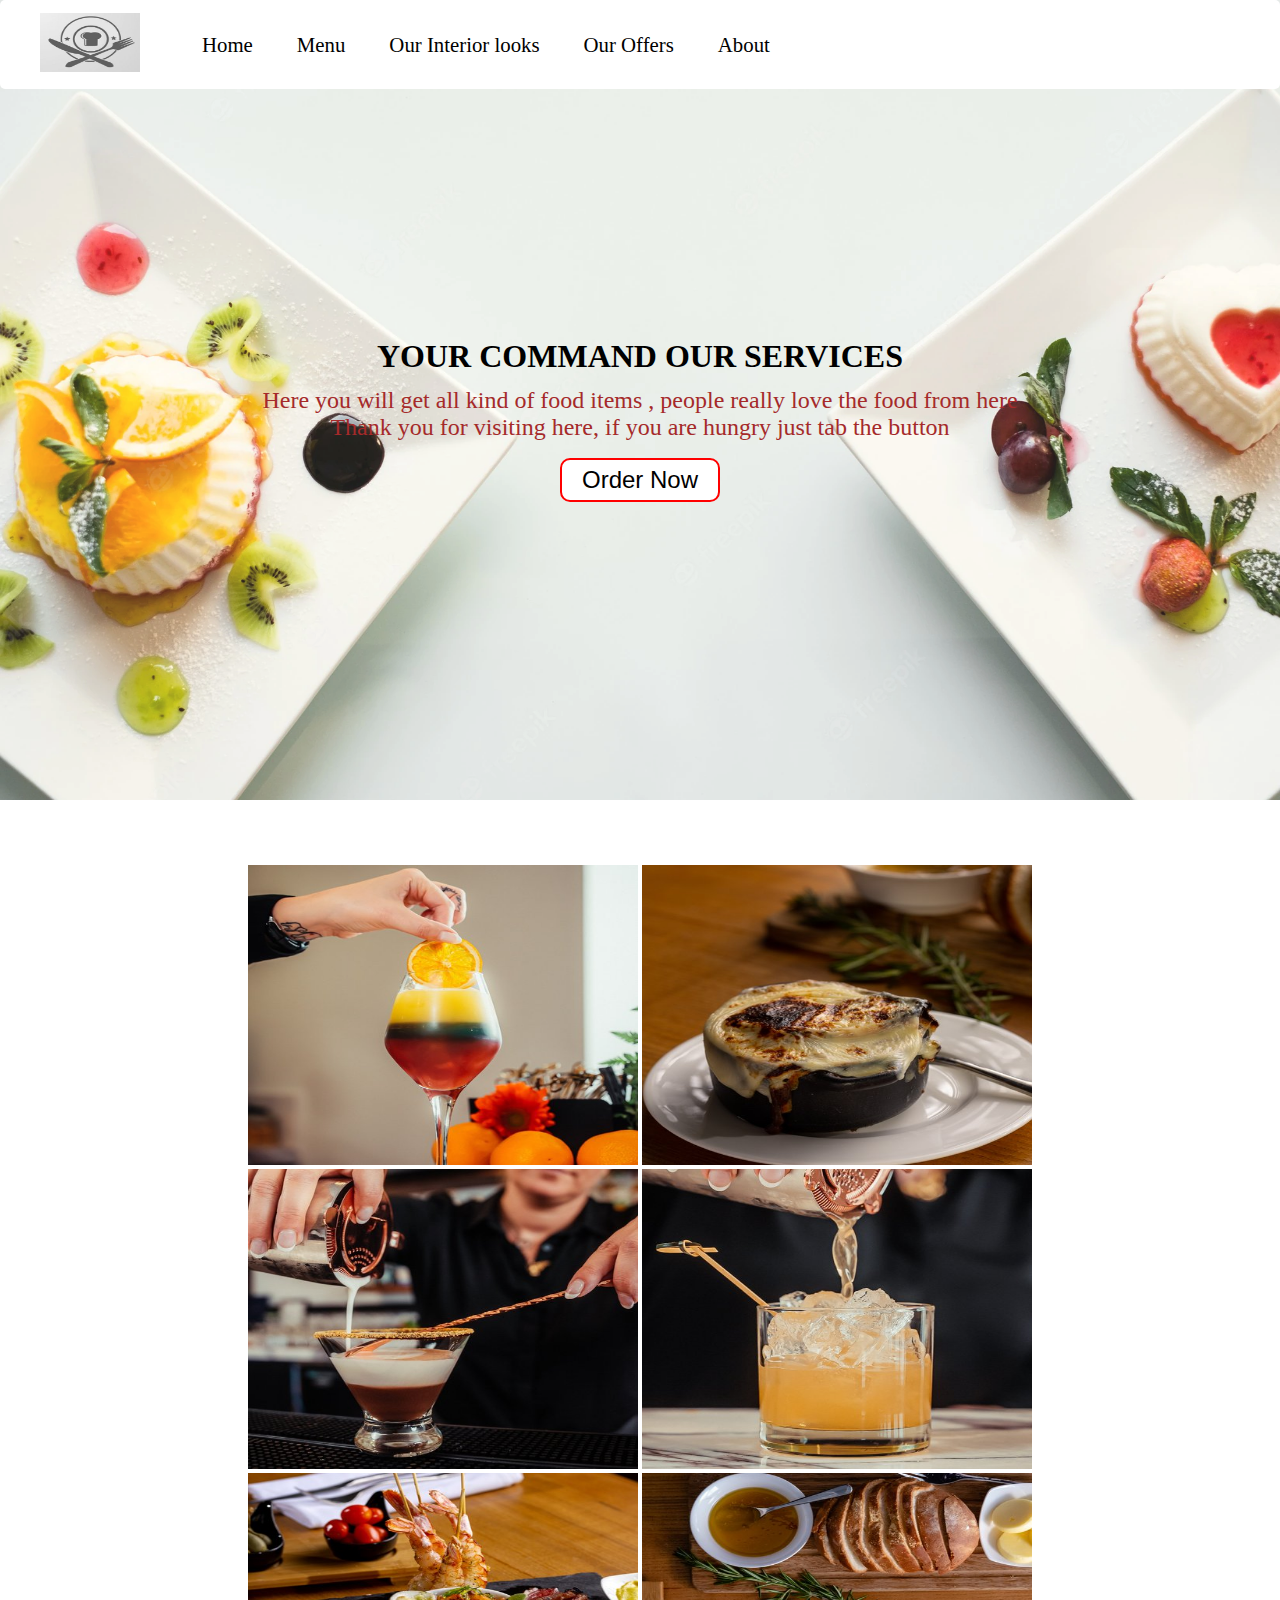
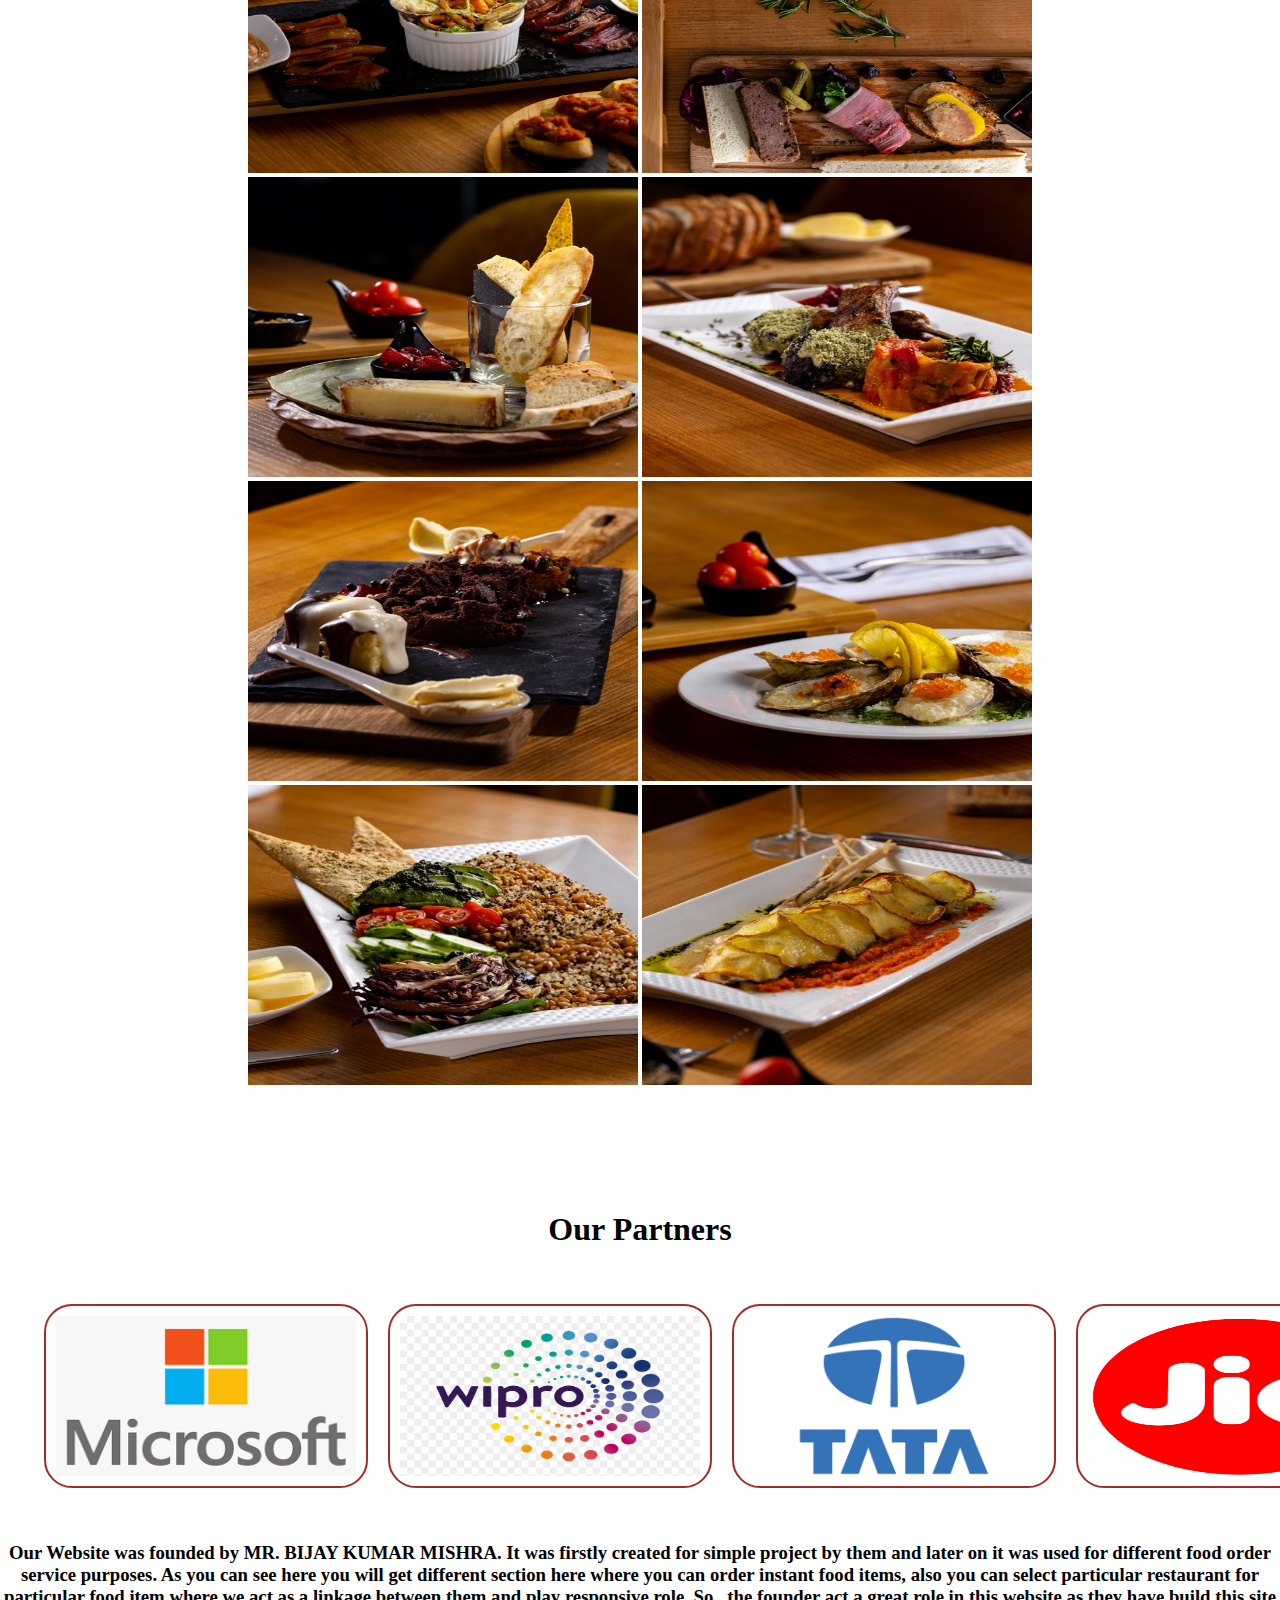
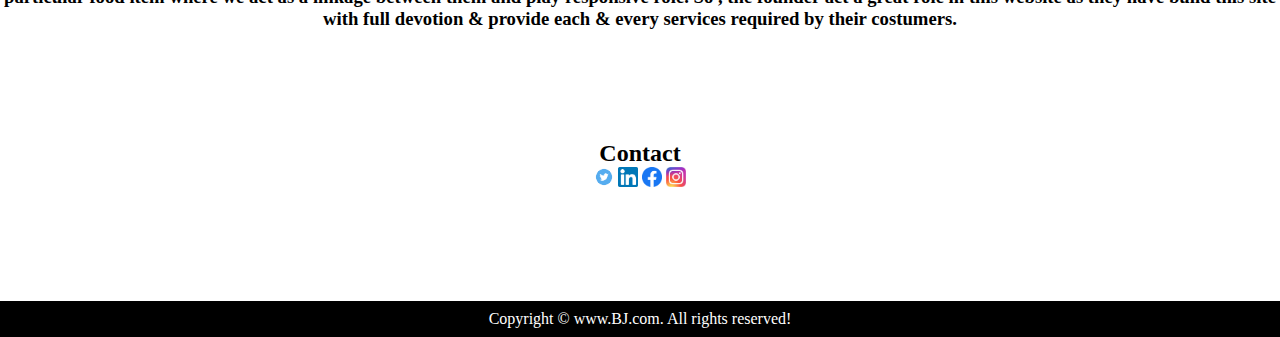
<file: index.html>
<!DOCTYPE html>
<head>
    <meta charset="UTF-8">
    <meta http-equiv="X-UA-Compatible" content="IE=edge">
    <meta name="viewport" content="width=device-width, initial-scale=1.0">
    <title>Best Restaurant || Best Food Service in India</title>
    <link rel="stylesheet" href="style.css">
</head>
<body>
<!--button section--> 

    <navbar id="navbar">
        <div id="logo">
            <a href="#center"><img src="./img/logo.jpeg" alt="MyOnlineMeal.com"></a>
        </div>
        <ul>
            <li class="item"><a href="index.html">Home</a></li>
            <li class="item"><a href="menu.html">Menu</a></li>
            <li class="item"><a href="design.html">Our Interior looks</a></li>
            <li class="item"><a href="offers.html">Our Offers</a></li>
            <li class="item"><a href="#center">About</a></li>
        </ul>
    </navbar>

<!--Home main part--> 

    <section id="home">
        <h1 class="h-primary">YOUR COMMAND OUR SERVICES</h1>
       <p>Here you will get all kind of food items , people really love the food from here</p>
       <p>Thank you for visiting here, if you are hungry just tab the button</p>
        <a href="order.html"><abbr title="Have a Sweet day!" ><button class="btn">Order Now</button></abbr></a>


    </section>

<!--    -->




    <div class="b">
        <a href=""><img src="./img/h1.jpeg" width="390" height="300" alt="MyOnlineMeal.com"/></a> 
        <a href=""><img src="./img/h2.jpeg" width="390" height="300" alt="MyOnlineMeal.com"/></a>
        <a href=""><img src="./img/h3.jpeg" width="390" height="300" alt="MyOnlineMeal.com"/></a>
        <a href=""><img src="./img/h4.jpeg" width="390" height="300" alt="MyOnlineMeal.com"/></a>
        <a href=""><img src="./img/h5.jpeg" width="390" height="300" alt="MyOnlineMeal.com"/></a>
        <a href=""><img src="./img/h6.jpeg" width="390" height="300" alt="MyOnlineMeal.com"/></a> 
        <a href=""><img src="./img/h7.jpeg" width="390" height="300" alt="MyOnlineMeal.com"/></a>
        <a href=""><img src="./img/h8.jpeg" width="390" height="300" alt="MyOnlineMeal.com"/></a>
        <a href=""><img src="./img/h9.jpeg" width="390" height="300" alt="MyOnlineMeal.com"/></a>
        <a href=""><img src="./img/h10.jpeg" width="390" height="300" alt="MyOnlineMeal.com"/></a>
        <a href=""><img src="./img/h11.jpeg" width="390" height="300" alt="MyOnlineMeal.com"/></a>
        <a href=""><img src="./img/h12.jpeg" width="390" height="300" alt="MyOnlineMeal.com"/></a>
    </div>





    <section id="services-container">
        <h1 class="h-primary center">Our Partners</h1>
        <div id="services">
            <div class="box">
                <a href="https://www.microsoft.com/en-in"><img src="./img/microsoft.jpeg" width="300" height="300" alt="MyMeal.com"/></a>
            </div>
            <div class="box">
                <a href="https://www.wipro.com/"><img src="./img/wipro.jpeg" width="300" height="300" alt="MyMeal.com"/></a> 
              
            </div>
            <div class="box">
                <a href="https://www.tata.com/"><img src="./img/tata.jpeg" width="300" height="300" alt="MyMeal.com"/></a>  
            </div>
            <div class="box">
                <a href="https://www.jio.com/"><img src="./img/jio.jpeg" width="300" height="300" alt="MyMeal.com"/></a>  
            </div>
        </div>
    </section>


    
       <h3 style="color: black; text-align: center;"><b>Our Website was founded by MR. BIJAY KUMAR MISHRA. It was firstly created for simple project
         by them and later on it was used for different food order service purposes. As you can see here you will get different section here where you
         can order instant food items, also you can select particular restaurant for particular food item where we act as a linkage between them and play
        responsive role. So , the founder act a great role in this website as they have build this site with full devotion & provide each & every services
         required by their costumers.</b></h3>




<!--    contact us -->
 
        <div class="b">
            <h2> Contact</h2>
            <a href="https://twitter.com/i/flow/login"><img src="./img/twitter.jpeg" width="20" height="20" alt="Linkdin"/></a> 
            <a href="https://www.linkedin.com/feed/?trk=sem-ga_campid.14650114791_asid.127961666580_crid.545833659352_kw.linkedin_d.c_tid.kwd-285981853_n.g_mt.p_geo.20466"><img src="./img/linkedin.jpeg" width="20" height="20" alt="Tweeter"/></a>
            <a href="https://www.facebook.com/"><img src="./img/fb.jpeg" width="20" height="20" alt="Facebook"/></a>
            <a href="https://www.instagram.com/"><img src="./img/insta.jpeg" width="20" height="20" alt="Instagram"/></a>
        </div>
       
       </section>
    </section>


   
 <!--last-->
 
    <footer>
        <div id="center">
            Copyright &copy; www.BJ.com. All rights reserved!
        </div>
    </footer>
</body>
</html>
</file>
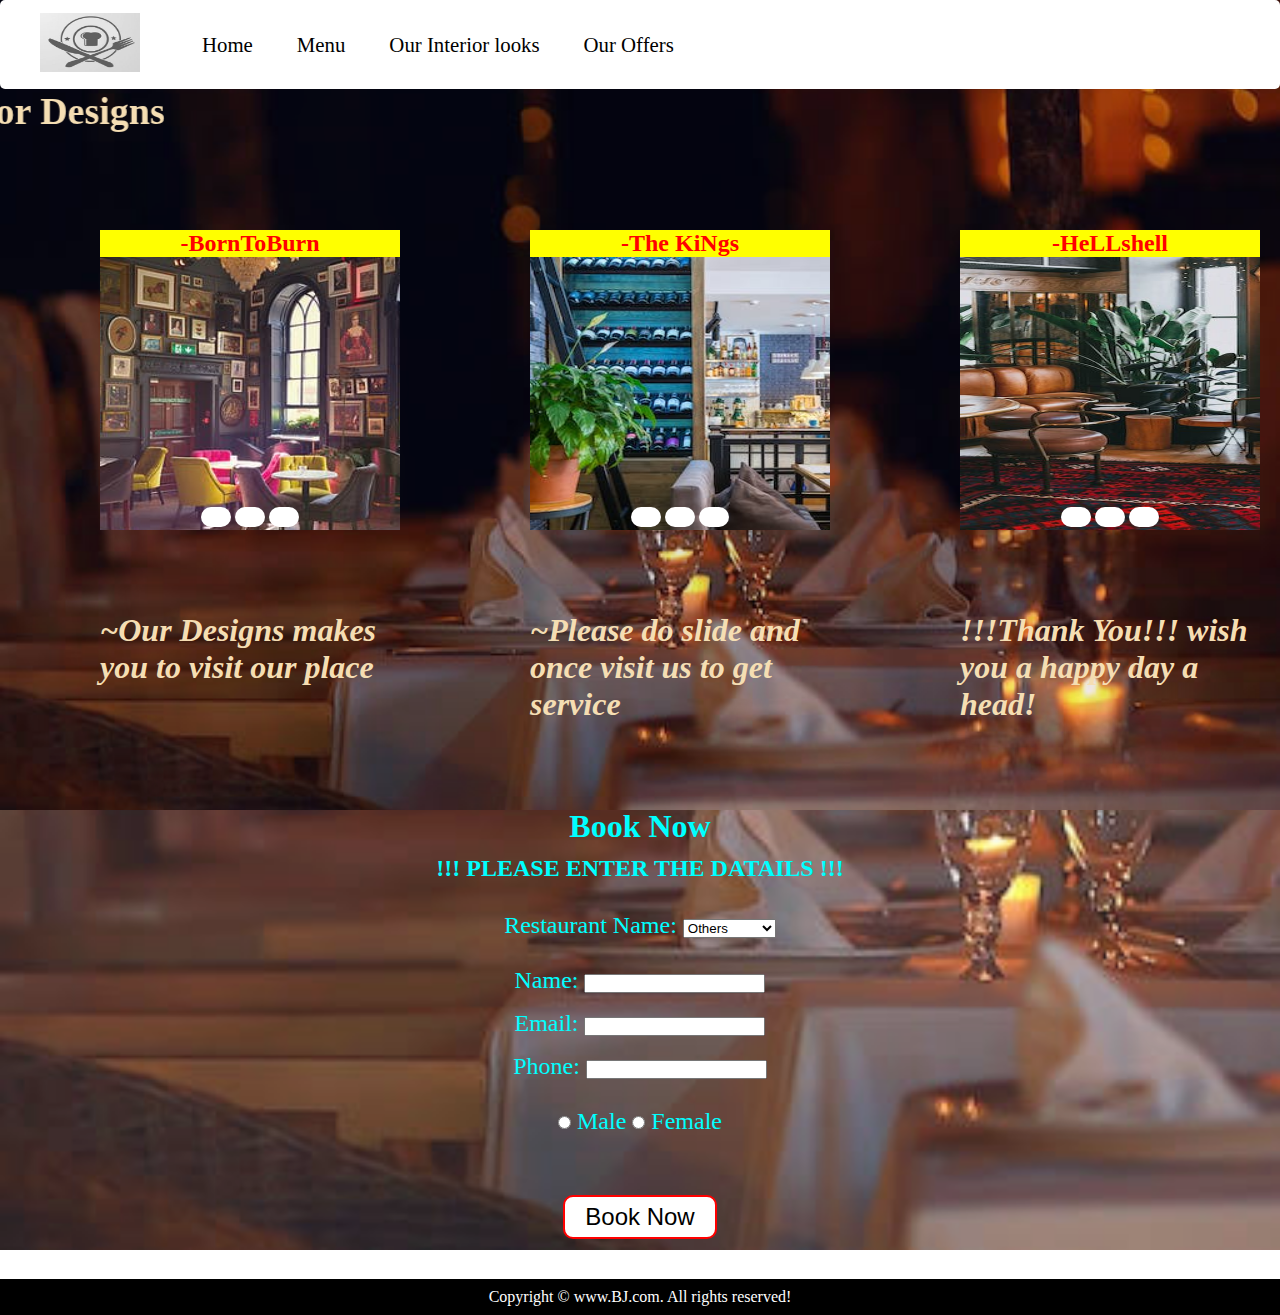
<file: design.html>
<!DOCTYPE html>
<html>
<head>
<link rel="stylesheet" href="style.css">
<title>Interior View</title> 
<script>
    function bijay() {
        var bb=confirm("Dou you want to continue?");
        if (bb==true) {
            document.write("!!! Your Have Successfully booked !!!");
            
        }
    }
  </script>

</head>
<body>
        <!-- Home section part -->  

    <navbar id="navbar">
        <div id="logo">
            <a href="index.html"><img src="./img/logo.jpeg" alt="MyMeal.com"></a>
        </div>
        <ul>
            <li class="item"><a href="index.html">Home</a></li>
            <li class="item"><a href="menu.html">Menu</a></li>
            <li class="item"><a href="#afterorder">Our Interior looks</a></li>
            <li class="item"><a href="offers.html">Our Offers</a></li>
        </ul>
    </navbar>
   

  <!-- offers n navigation section-->
  <h2><marquee style=" color:wheat; font-size:38px;" behavior="scroll" height="50px" direction="right" scrollamount="20">Our Interior Designs</marquee></h2>
    <section style="color:white;" class="s-i">

               <!-- img1--> 
              <div class="i">
                <span id="slide-1"></span>
                <span id="slide-2"></span>
                <span id="slide-3"></span>
                <h2 style="color:red ;">-BornToBurn</h2> 
                <div class="image-container1"> 
                 <a href="./img/f1.jpeg"><img src="./img/f1.jpeg" class="slide1" width="500" height="300" alt="MyMeal.com"/></a> 
                 <a href="./img/f2.jpeg"><img src="./img/f2.jpeg" class="slide1" width="500" height="300" alt="MyMeal.com"/></a> 
                 <a href="./img/f3.jpeg"><img src="./img/f3.jpeg" class="slide1" width="500" height="300" alt="MyMeal.com"/></a>  
                </div> 

                <div class="buttons">
                  <a href="#slide-1"></a>
                  <a href="#slide-2"></a>
                  <a href="#slide-3"></a>
                </div>
              </div>

             <!-- img 2-->
             <div class="i">
                <span id="slide-4"></span>
                <span id="slide-5"></span>
                <span id="slide-6"></span>
                <h2 style="color:red ;">-The KiNgs</h2> 
                <div class="image-container2">
                  <a href="./img/f4.jpeg"><img src="./img/f4.jpeg" class="slide2" width="500" height="300" alt="MyMeal.com"/></a> 
                  <a href="./img/f5.jpeg"><img src="./img/f5.jpeg" class="slide2" width="500" height="300" alt="MyMeal.com"/></a> 
                  <a href="./img/f6.jpeg"><img src="./img/f6.jpeg" class="slide2" width="500" height="300" alt="MyMeal.com"/></a> 
                </div>
                 <div class="buttons">
                   <a href="#slide-4"></a>
                   <a href="#slide-5"></a>
                   <a href="#slide-6"></a>
                 </div>
              </div>      

            <!--img 3-->
            <div class="i">
                <span id="slide-7"></span>
                <span id="slide-8"></span>
                <span id="slide-9"></span>
                <h2 style="color:red ;">-HeLLshell</h2> 
                <div class="image-container3">
                  <a href="./img/f7.jpeg"><img src="./img/f7.jpeg" class="slide3" width="500" height="300" alt="MyMeal.com"/></a> 
                  <a href="./img/f8.jpeg"><img src="./img/f8.jpeg" class="slide3" width="500" height="300" alt="MyMeal.com"/></a> 
                  <a href="./img/f9.jpeg"><img src="./img/f9.jpeg" class="slide3" width="500" height="300" alt="MyMeal.com"/></a> 
                </div>
                <div class="buttons">
                  <a href="#slide-7"></a>
                  <a href="#slide-8"></a>
                  <a href="#slide-9"></a>
                 </div>  
            </div>
 
            <!-- Down of slide description-->
            <h1 style="color:wheat ;"><i>~Our Designs makes you to visit our place</i></h1>
            <h1 style="color:wheat;"><i>~Please do slide and once visit us to get service</i></h1>
            <h1 style="color:wheat;"><i>!!!Thank You!!! wish you a happy day a head!</i></h1>
    </section>




<!-- Feedback -->



<!--    Book Now section -->

<section id="afterorder">
  <h1 style="text-align: center;">Book Now</h1>
  <h2 class="details"><b>!!! PLEASE ENTER THE DATAILS !!!</b></h2>
      <div id="contact-box">
          <form>

              <div class="form-group">

                  <label for="name">Restaurant Name:</label>
                  <select>
                      <option value="bijay" selected>BornToBurn</option>
                      <option value="bijay" selected>The kiNgs</option>
                      <option value="bijay" selected>HeLLshell</option>
                      <option value="bijay" selected>Others</option>
                  </select>
              </div>
      
              <div class="form">
                <label for="email">Name: </label>
                  <input type="email" name="name" id="name">
              </div>

              <div class="form">
                  <label for="email">Email: </label>
                  <input type="email" name="name" id="email">
              </div>

              <div class="form">
                  <label for="phone">Phone: </label>
                  <input type="phone" name="name" id="phone">
              </div>
             
             <div class="form-group">
              <input type="radio" name="gender" value="MALE"> Male
              <input type="radio" name="gender" value="FEMALE"> Female 
             </div>

          </form>
       <div id="submit">
          <abbr title="Have a Sweet day!"><button class="btn" onclick="bijay()">Book Now</button></abbr> 
       </div>
              
</section>

<!--  last  part -->
<footer>
    <div id="center">
        Copyright &copy; www.BJ.com. All rights reserved!
    </div>
</footer>

</body>
</html>
</file>
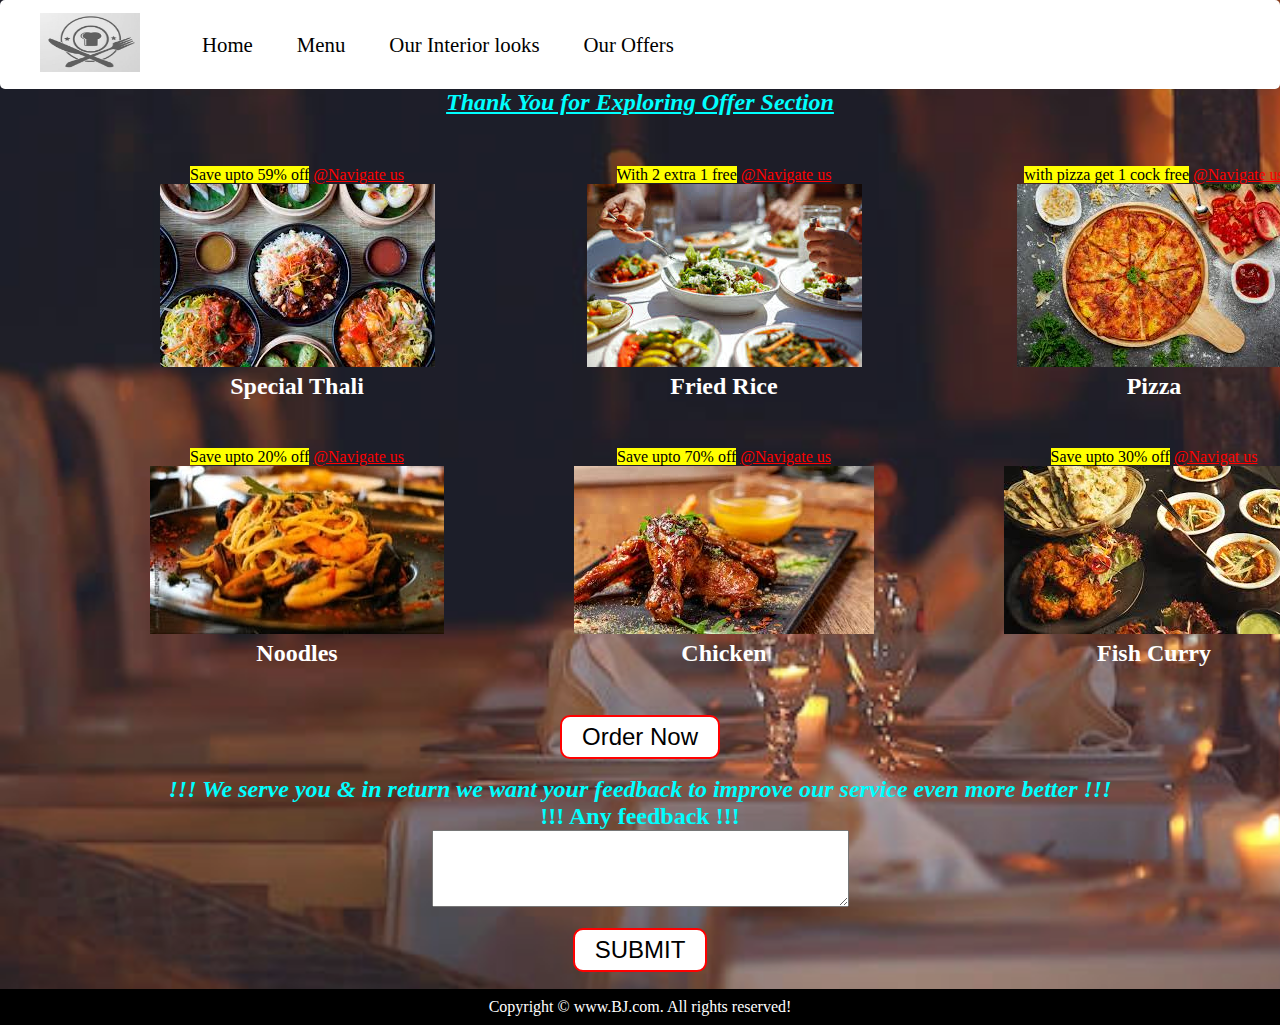
<file: offers.html>
<!DOCTYPE html>
<html>
<head>
<link rel="stylesheet" href="style.css">
<title>Our Offers</title>
<script>
    function bijay() {
        var bb=confirm("Dou you want to continue?");
        if (bb==true) {
            document.write("!!! Your Feedback Has been Submitted !!!");
            
        }
    }
  </script>
</head>
<body>

     <!-- Home section part -->  

    <navbar id="navbar">
        <div id="logo">
            <a href="index.html"><img src="./img/logo.jpeg" alt="MyMeal.com"></a>
        </div>
        <ul>
            <li class="item"><a href="index.html">Home</a></li>
            <li class="item"><a href="menu.html">Menu</a></li>
            <li class="item"><a href="design.html">Our Interior looks</a></li>
            <li class="item"><a href="#center">Our Offers</a></li>

        </ul>
    </navbar>
   

  <!-- offers n navigation section-->
  <h2 style="text-align: center; color:aqua"><i><u>Thank You for Exploring Offer Section</u></i></Thank></h2>
    <section style="color:white;" class="section-item">
        <div class="items">
            <mark>Save upto 59% off</mark>
            <a class="a" href="https://www.google.com/maps/dir//Law+Gate+Road+Maheru,+Phagwara,+Punjab+144411/@31.2531018,75.6283714,11.99z/data=!4m8!4m7!1m0!1m5!1m1!1s0x391a5f284b661fa7:0x970e861a6df6d632!2m2!1d75.6993087!2d31.2537512">@Navigate us</a>
            <a href="order.html"><img src="./img/big1.jpeg" alt="MyMeal.com"></a>
            <h2>Special Thali</h2>              

        </div>
        <div class="items">
            <mark>With 2 extra 1 free</mark>
            <a class="a" href="https://www.google.com/maps/dir//block+56,+Inside+lovely+professional+university,+Punjab+144411/@31.2469909,75.6346746,12z/data=!4m8!4m7!1m0!1m5!1m1!1s0x391a5f65050362a9:0x858ab2acf99c10b2!2m2!1d75.7046446!2d31.2470087">@Navigate us</a>
            <a href="order.html"><img src="./img/big2.jpeg" alt="MyMeal.com"></a>
            <h2>Fried Rice</h2>           

        </div>
        <div class="items">
            <mark>with pizza get 1 cock free</mark>
            <a class="a" href="https://www.google.com/maps/dir//Mechanical+Link+Rd,+Phagwara,+Punjab+144411/@31.2491996,75.6328821,12z/data=!3m1!4b1!4m8!4m7!1m0!1m5!1m1!1s0x391a5f65f7d03fd3:0x68f67762c040cb3c!2m2!1d75.7029213!2d31.2492186">@Navigate us</a>
           <a href="order.html"><img src="./img/big3.jpeg" alt="MyMeal.com"></a>
           <h2>Pizza</h2>            
      
        </div>
        <div class="items">
            <mark>Save upto 20% off</mark>
            <a class="a" href="https://www.google.com/maps?lqi=ChJyZXN0YXVyYW50IG5lYXIgbWUiA5ABAUiDjIKsiquAgAhaIhAAGAAYARgCIhJyZXN0YXVyYW50IG5lYXIgbWUqBAgDEACSARRmYXN0X2Zvb2RfcmVzdGF1cmFudKoBEhABKg4iCnJlc3RhdXJhbnQoAA&phdesc=Qfzx7apYP1g&vet=12ahUKEwjTvv_vjbH7AhWByjgGHSozCQEQ8UF6BAgDEGM..i&lei=owF0Y5PhGYGV4-EPquakCA&cs=1&um=1&ie=UTF-8&fb=1&gl=in&sa=X&geocode=KVEpvvdlXxo5McNVd3bSkfpY&daddr=Boys+Hostel-2+Market+,+Lovely+Professional+University,+Phagwara,+Punjab+144411">@Navigate us</a>
            <a href="order.html"><img src="./img/small1.jpeg" alt="MyMeal.com"></a>
            <h2>Noodles</h2>          
    
        </div>
        <div class="items">
            <mark>Save upto 70% off</mark>
            <a class="a" href="https://www.google.com/maps/dir//NEAR,+BH-4,+adjoining+PLAYGROUNDS,+Punjab+144411/@31.2477557,75.62859,12z/data=!4m8!4m7!1m0!1m5!1m1!1s0x391a5f5d8d9515f7:0xf78239b1afe9b4db!2m2!1d75.6986302!2d31.2477747">@Navigate us</a>
            <a href="order.html"><img src="./img/small2.jpeg" alt="MyMeal.com"></a>
            <h2>Chicken</h2>           
    
        </div>
        <div class="items">
            <mark>Save upto 30% off</mark>
            <a class="a" href="https://www.google.com/maps/dir//7M3W%2BRVQ,+Punjab+144411/@31.2545788,75.6271962,12z/data=!4m8!4m7!1m0!1m5!1m1!1s0x391a5fd584bcb3eb:0xc576a48b1e6e3db2!2m2!1d75.6971988!2d31.2545958">@Navigat us</a>
            <a href="order.html"><img src="./img/small3.jpeg" alt="MyMeal.com"></a>
            <h2 >Fish Curry</h2> 
        </div>
    </section>

     <!-- Feedback section-->

    <div style="color: aqua;" class="cen">
        <a class="a" href="order.html"><abbr title="Click Here!" ><button class="btn">Order Now</button></abbr></a>
        <h2><b><i>!!! We serve you & in  return we want your feedback to improve our service even more better !!!</i></b></h2>
        <h2>!!! Any feedback !!!</h2>
        <form>
        <textarea rows="5" cols="50" name="description"></textarea> 
        </form> 
     <abbr title="Have a Sweet day!" ><button class="btn" onclick="bijay()">SUBMIT</button></abbr>
    </div>

<!--  last  part -->
    <footer>
    <div id="center">
        Copyright &copy; www.BJ.com. All rights reserved!
     </div>
    </footer>

</body>
</html>
</file>
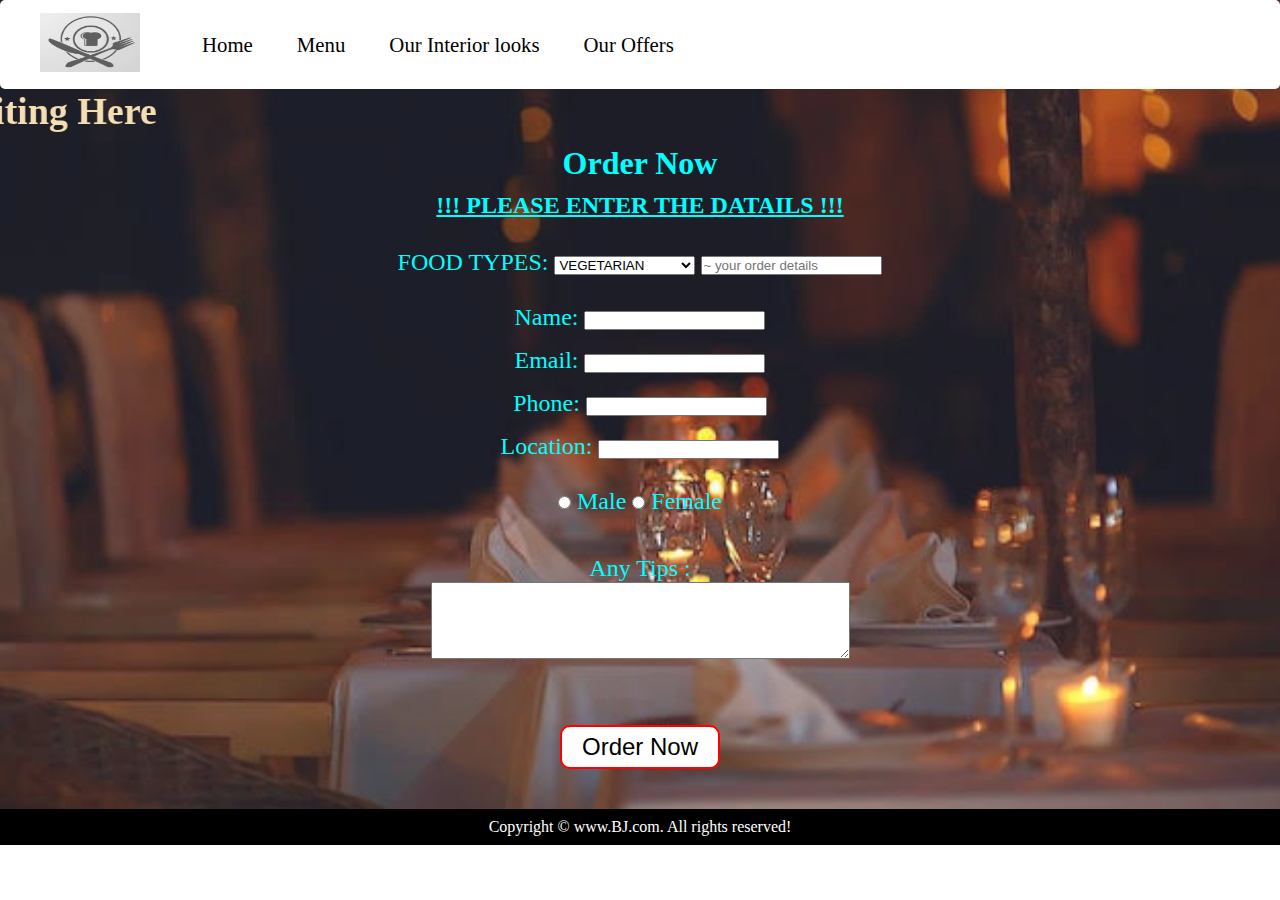
<file: order.html>
<!DOCTYPE html>
<html>
<head>
<link rel="stylesheet" href="style.css">
<title>Order Now</title>
<script>
    function bijay() {
        var bb=confirm("Dou you want to continue?");
        if (bb==true) {
            document.write("Your Order has been saved");
            
        }
    }
  </script>
</head>
<body>
    
     <!-- Home section part -->  

    <navbar id="navbar">
        <div id="logo">
            <a href="index.html"><img src="./img/logo.jpeg" alt="MyMeal.com"></a>
        </div>
        <ul>
            <li class="item"><a href="index.html">Home</a></li>
            <li class="item"><a href="menu.html">Menu</a></li>
            <li class="item"><a href="design.html">Our Interior looks</a></li>
            <li class="item"><a href="offers.html">Our Offers</a></li>
        </ul>
    </navbar>

    <!--  Order section -->

    <section id="afterorder">
        <h2><marquee style=" color:wheat; font-size:38px;" behavior="scroll" height="50px" direction="right" scrollamount="20">Thank You For Visiting Here</marquee></h2>
        <h1 style="text-align: center;">Order Now</h1>
        <h2 class="details"><b><u>!!! PLEASE ENTER THE DATAILS !!!</u></b></h2>
            <div id="contact-box">
                <form>

                    <div class="form-group">

                        <label for="name">FOOD TYPES:</label>
                        <select>
                            <option value="bijay" selected>NON-VEGETARIAN</option>
                            <option value="bijay" selected>VEGETARIAN</option>
                        </select>
                        <input type="text" name="name" id="name" placeholder="~ your order details">
                    </div>

                    <div class="form">
                        <label for="email">Name: </label>
                        <input type="email" name="name" id="email">
                    </div>

                    <div class="form">
                        <label for="email">Email: </label>
                        <input type="email" name="name" id="email">
                    </div>

                    <div class="form">
                        <label for="phone">Phone: </label>
                        <input type="phone" name="name" id="phone">
                    </div>

                    <div class="form">
                        <label for="phone">Location: </label>
                        <input type="phone" name="name" id="phone">
                    </div>
                   
                   <div class="form-group">
                    <input type="radio" name="gender" value="MALE"> Male
                    <input type="radio" name="gender" value="FEMALE"> Female 
                   </div>

                   <div class="form-group">
                   <form>
                    Any Tips : <br /> 
                   <textarea rows="5" cols="50" name="description"></textarea> 
                   </form> 
                   </div>

                </form>
             <div id="submit">
                <abbr title="Have a Sweet day!"><button class="btn" onclick="bijay()">Order Now</button></abbr> 
             </div>
                    
    </section>

    <!-- Last page-->
    <footer>
        <div id="center">
            Copyright &copy; www.BJ.com. All rights reserved!
        </div>
    </footer>
</body>
</html>
</file>
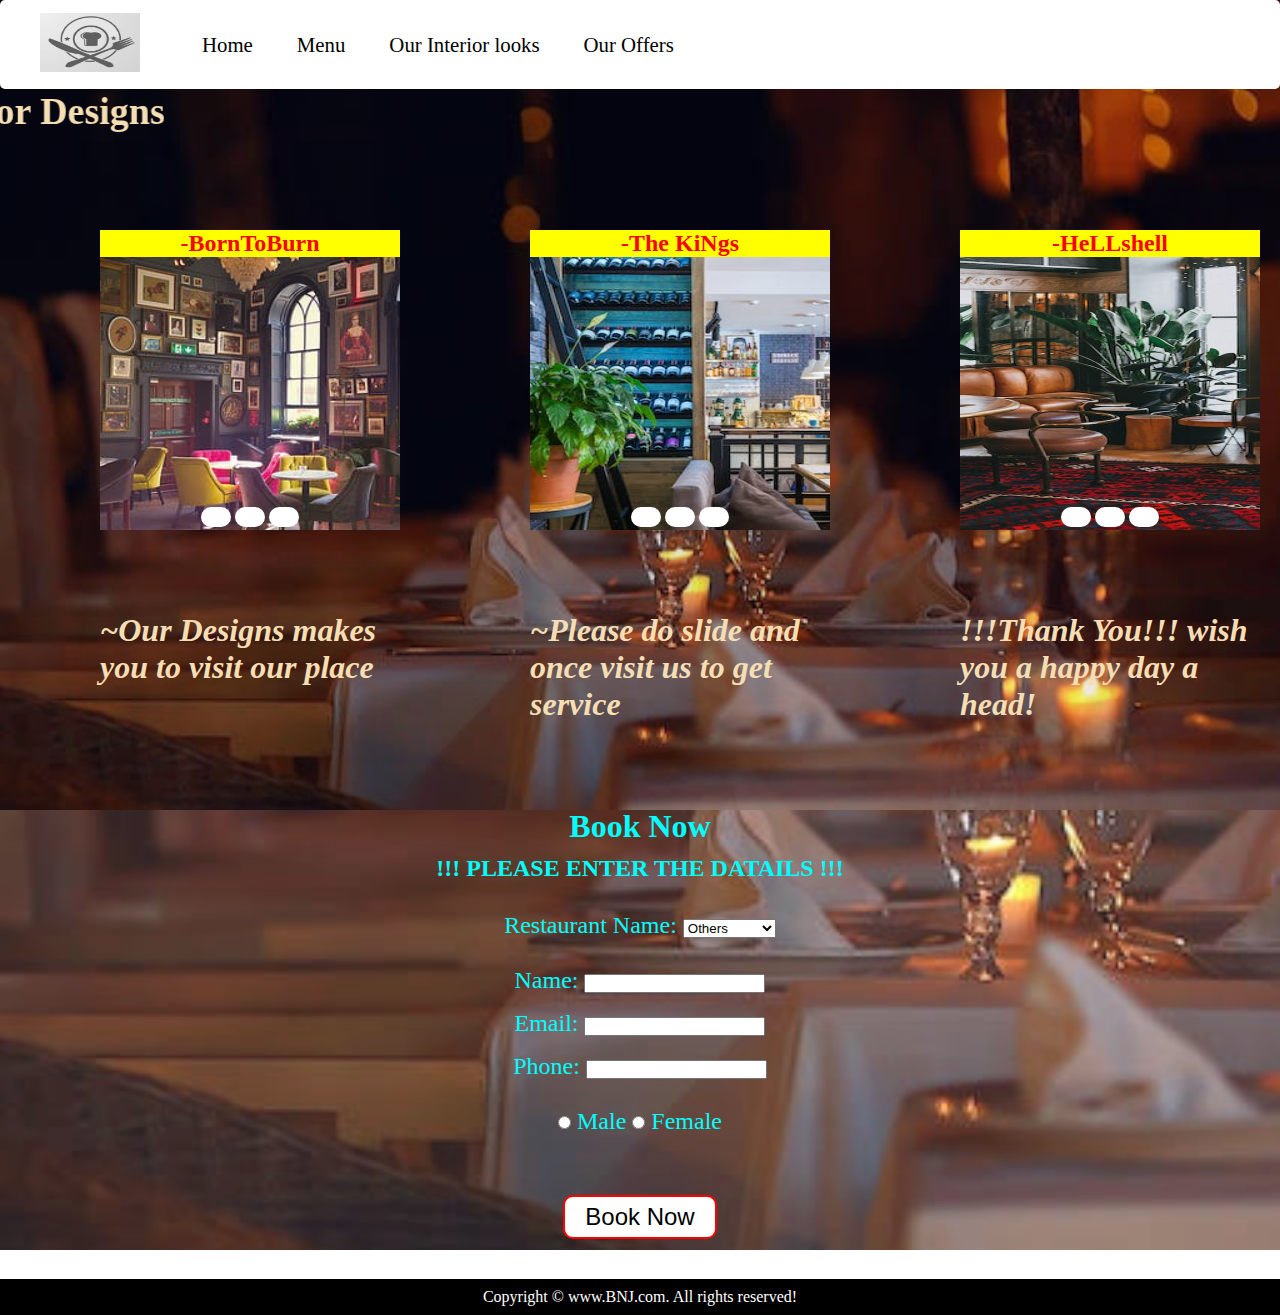
<file: Project/design.html>
<!DOCTYPE html>
<html>
<head>
<link rel="stylesheet" href="style.css">
<title>Interior View</title> 
<script>
    function bijay() {
        var bb=confirm("Dou you want to continue?");
        if (bb==true) {
            document.write("!!! Your Have Successfully booked !!!");
            
        }
    }
  </script>

</head>
<body>
        <!-- Home section part -->  

    <navbar id="navbar">
        <div id="logo">
            <a href="home.html"><img src="./img/logo.jpeg" alt="MyMeal.com"></a>
        </div>
        <ul>
            <li class="item"><a href="home.html">Home</a></li>
            <li class="item"><a href="menu.html">Menu</a></li>
            <li class="item"><a href="#afterorder">Our Interior looks</a></li>
            <li class="item"><a href="offers.html">Our Offers</a></li>
        </ul>
    </navbar>
   

  <!-- offers n navigation section-->
  <h2><marquee style=" color:wheat; font-size:38px;" behavior="scroll" height="50px" direction="right" scrollamount="20">Our Interior Designs</marquee></h2>
    <section style="color:white;" class="s-i">

               <!-- img1--> 
              <div class="i">
                <span id="slide-1"></span>
                <span id="slide-2"></span>
                <span id="slide-3"></span>
                <h2 style="color:red ;">-BornToBurn</h2> 
                <div class="image-container1"> 
                 <a href="./img/f1.jpeg"><img src="./img/f1.jpeg" class="slide1" width="500" height="300" alt="MyMeal.com"/></a> 
                 <a href="./img/f2.jpeg"><img src="./img/f2.jpeg" class="slide1" width="500" height="300" alt="MyMeal.com"/></a> 
                 <a href="./img/f3.jpeg"><img src="./img/f3.jpeg" class="slide1" width="500" height="300" alt="MyMeal.com"/></a>  
                </div> 

                <div class="buttons">
                  <a href="#slide-1"></a>
                  <a href="#slide-2"></a>
                  <a href="#slide-3"></a>
                </div>
              </div>

             <!-- img 2-->
             <div class="i">
                <span id="slide-4"></span>
                <span id="slide-5"></span>
                <span id="slide-6"></span>
                <h2 style="color:red ;">-The KiNgs</h2> 
                <div class="image-container2">
                  <a href="./img/f4.jpeg"><img src="./img/f4.jpeg" class="slide2" width="500" height="300" alt="MyMeal.com"/></a> 
                  <a href="./img/f5.jpeg"><img src="./img/f5.jpeg" class="slide2" width="500" height="300" alt="MyMeal.com"/></a> 
                  <a href="./img/f6.jpeg"><img src="./img/f6.jpeg" class="slide2" width="500" height="300" alt="MyMeal.com"/></a> 
                </div>
                 <div class="buttons">
                   <a href="#slide-4"></a>
                   <a href="#slide-5"></a>
                   <a href="#slide-6"></a>
                 </div>
              </div>      

            <!--img 3-->
            <div class="i">
                <span id="slide-7"></span>
                <span id="slide-8"></span>
                <span id="slide-9"></span>
                <h2 style="color:red ;">-HeLLshell</h2> 
                <div class="image-container3">
                  <a href="./img/f7.jpeg"><img src="./img/f7.jpeg" class="slide3" width="500" height="300" alt="MyMeal.com"/></a> 
                  <a href="./img/f8.jpeg"><img src="./img/f8.jpeg" class="slide3" width="500" height="300" alt="MyMeal.com"/></a> 
                  <a href="./img/f9.jpeg"><img src="./img/f9.jpeg" class="slide3" width="500" height="300" alt="MyMeal.com"/></a> 
                </div>
                <div class="buttons">
                  <a href="#slide-7"></a>
                  <a href="#slide-8"></a>
                  <a href="#slide-9"></a>
                 </div>  
            </div>
 
            <!-- Down of slide description-->
            <h1 style="color:wheat ;"><i>~Our Designs makes you to visit our place</i></h1>
            <h1 style="color:wheat;"><i>~Please do slide and once visit us to get service</i></h1>
            <h1 style="color:wheat;"><i>!!!Thank You!!! wish you a happy day a head!</i></h1>
    </section>




<!-- Feedback -->



<!--    Book Now section -->

<section id="afterorder">
  <h1 style="text-align: center;">Book Now</h1>
  <h2 class="details"><b>!!! PLEASE ENTER THE DATAILS !!!</b></h2>
      <div id="contact-box">
          <form>

              <div class="form-group">

                  <label for="name">Restaurant Name:</label>
                  <select>
                      <option value="bijay" selected>BornToBurn</option>
                      <option value="bijay" selected>The kiNgs</option>
                      <option value="bijay" selected>HeLLshell</option>
                      <option value="bijay" selected>Others</option>
                  </select>
              </div>
      
              <div class="form">
                <label for="email">Name: </label>
                  <input type="email" name="name" id="name">
              </div>

              <div class="form">
                  <label for="email">Email: </label>
                  <input type="email" name="name" id="email">
              </div>

              <div class="form">
                  <label for="phone">Phone: </label>
                  <input type="phone" name="name" id="phone">
              </div>
             
             <div class="form-group">
              <input type="radio" name="gender" value="MALE"> Male
              <input type="radio" name="gender" value="FEMALE"> Female 
             </div>

          </form>
       <div id="submit">
          <abbr title="Have a Sweet day!"><button class="btn" onclick="bijay()">Book Now</button></abbr> 
       </div>
              
</section>

<!--  last  part -->
<footer>
    <div id="center">
        Copyright &copy; www.BNJ.com. All rights reserved!
    </div>
</footer>

</body>
</html>
</file>
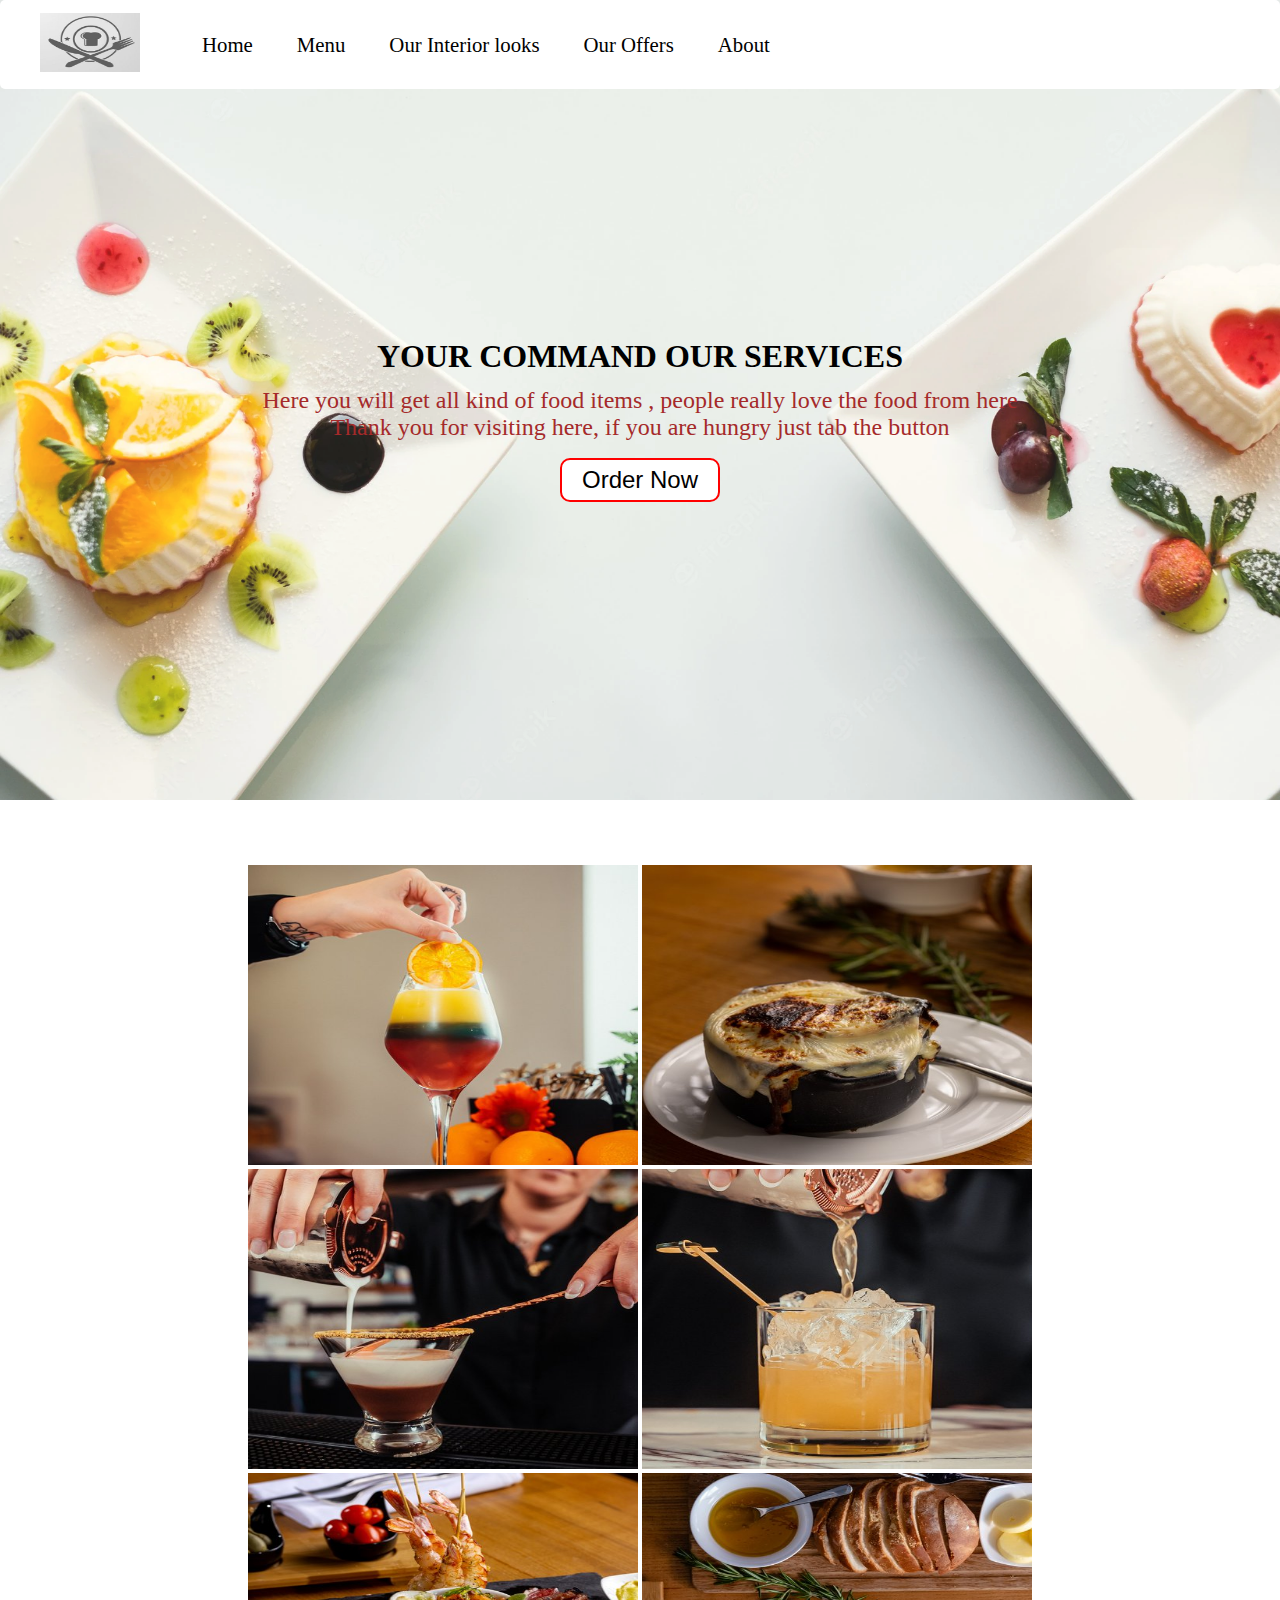
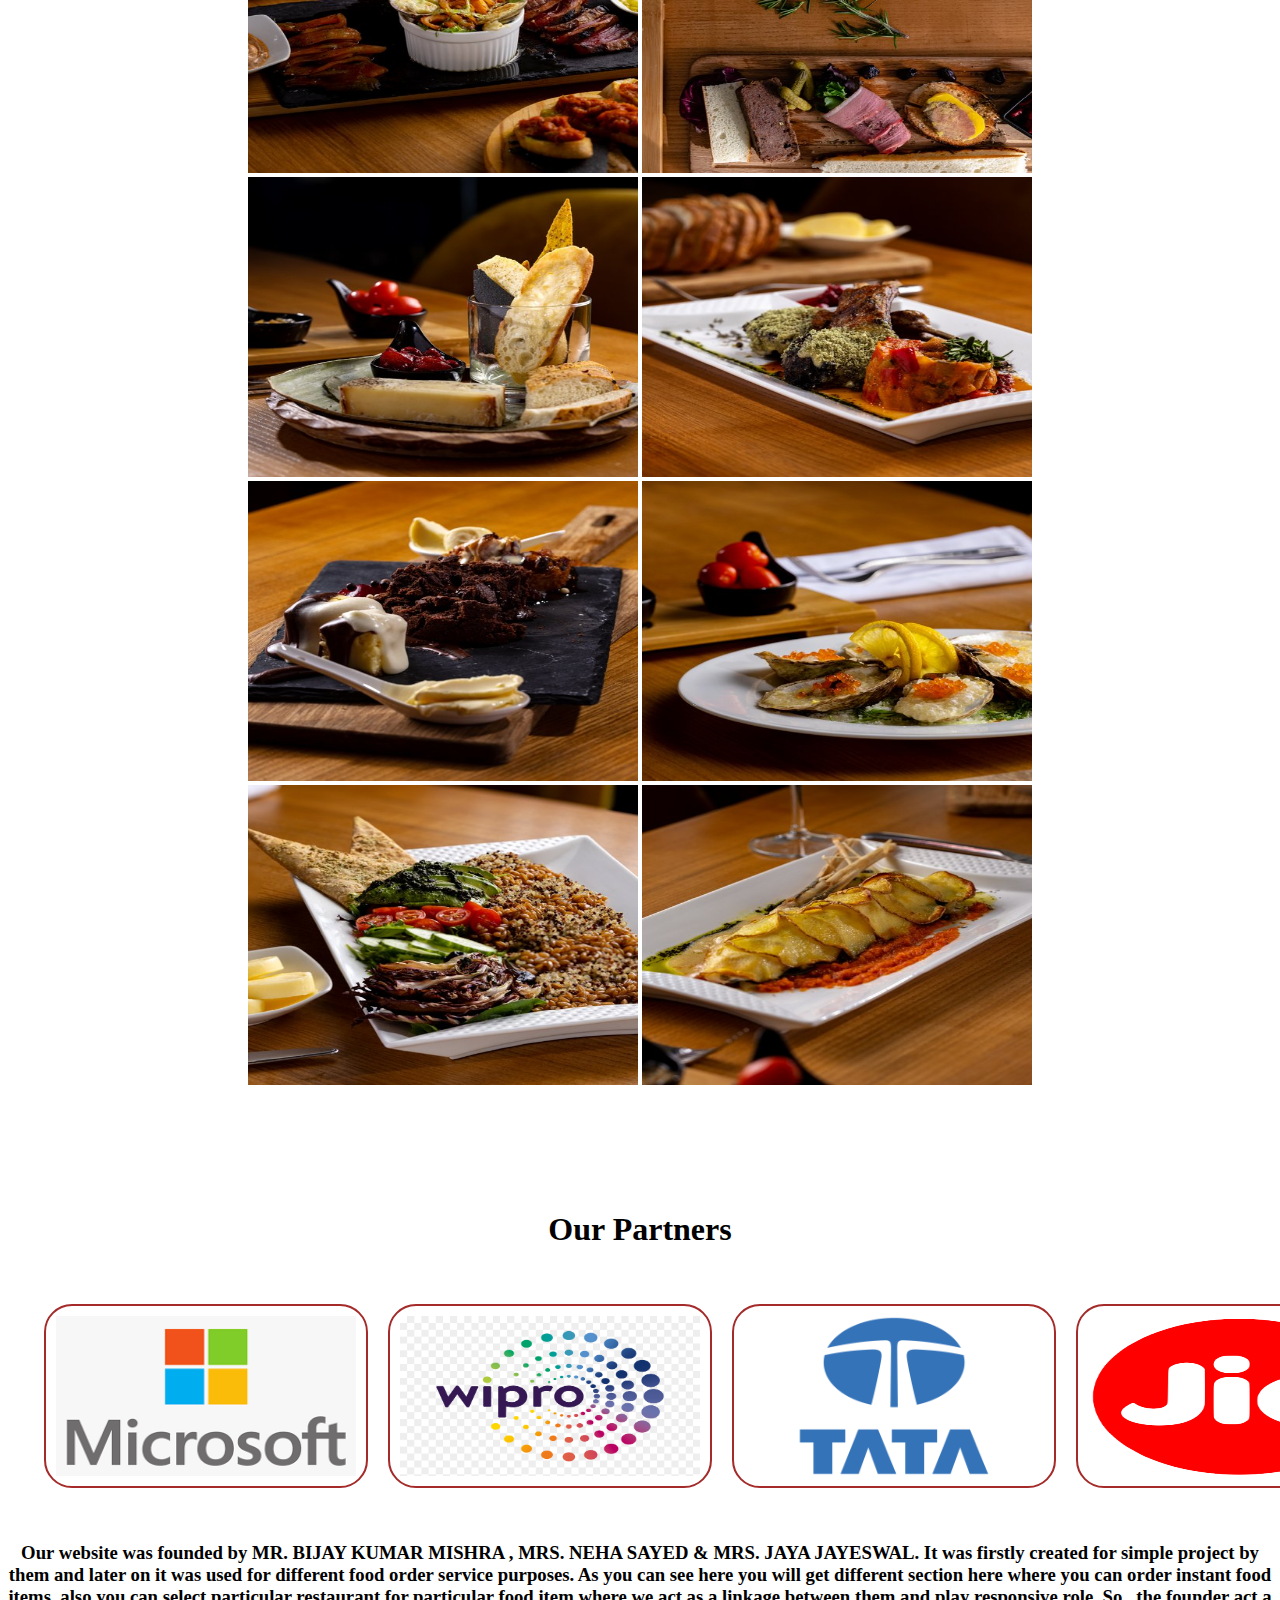
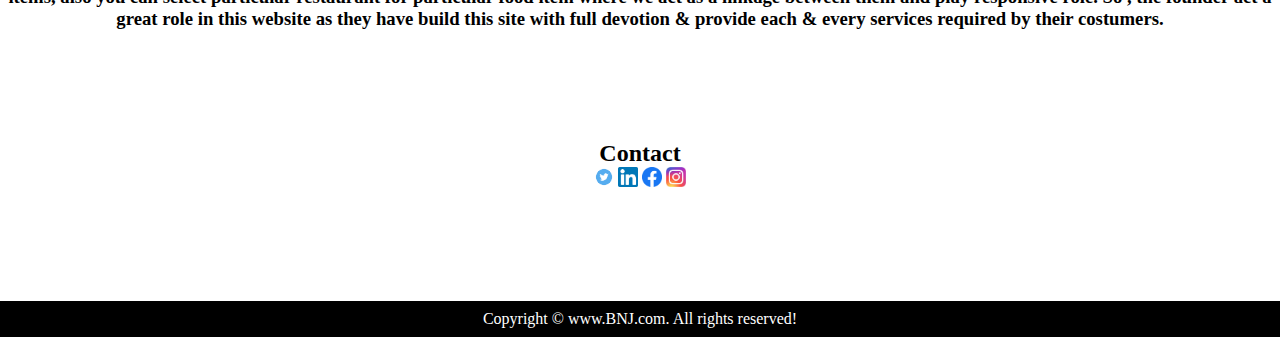
<file: Project/home.html>
<!DOCTYPE html>
<head>
    <meta charset="UTF-8">
    <meta http-equiv="X-UA-Compatible" content="IE=edge">
    <meta name="viewport" content="width=device-width, initial-scale=1.0">
    <title>Best Restaurant || Best Food Service in India</title>
    <link rel="stylesheet" href="style.css">
</head>
<body>
<!--button section--> 

    <navbar id="navbar">
        <div id="logo">
            <a href="#center"><img src="./img/logo.jpeg" alt="MyOnlineMeal.com"></a>
        </div>
        <ul>
            <li class="item"><a href="home.html">Home</a></li>
            <li class="item"><a href="menu.html">Menu</a></li>
            <li class="item"><a href="design.html">Our Interior looks</a></li>
            <li class="item"><a href="offers.html">Our Offers</a></li>
            <li class="item"><a href="#center">About</a></li>
        </ul>
    </navbar>

<!--Home main part--> 

    <section id="home">
        <h1 class="h-primary">YOUR COMMAND OUR SERVICES</h1>
       <p>Here you will get all kind of food items , people really love the food from here</p>
       <p>Thank you for visiting here, if you are hungry just tab the button</p>
        <a href="order.html"><abbr title="Have a Sweet day!" ><button class="btn">Order Now</button></abbr></a>


    </section>

<!--    -->




    <div class="b">
        <a href=""><img src="./img/h1.jpeg" width="390" height="300" alt="MyOnlineMeal.com"/></a> 
        <a href=""><img src="./img/h2.jpeg" width="390" height="300" alt="MyOnlineMeal.com"/></a>
        <a href=""><img src="./img/h3.jpeg" width="390" height="300" alt="MyOnlineMeal.com"/></a>
        <a href=""><img src="./img/h4.jpeg" width="390" height="300" alt="MyOnlineMeal.com"/></a>
        <a href=""><img src="./img/h5.jpeg" width="390" height="300" alt="MyOnlineMeal.com"/></a>
        <a href=""><img src="./img/h6.jpeg" width="390" height="300" alt="MyOnlineMeal.com"/></a> 
        <a href=""><img src="./img/h7.jpeg" width="390" height="300" alt="MyOnlineMeal.com"/></a>
        <a href=""><img src="./img/h8.jpeg" width="390" height="300" alt="MyOnlineMeal.com"/></a>
        <a href=""><img src="./img/h9.jpeg" width="390" height="300" alt="MyOnlineMeal.com"/></a>
        <a href=""><img src="./img/h10.jpeg" width="390" height="300" alt="MyOnlineMeal.com"/></a>
        <a href=""><img src="./img/h11.jpeg" width="390" height="300" alt="MyOnlineMeal.com"/></a>
        <a href=""><img src="./img/h12.jpeg" width="390" height="300" alt="MyOnlineMeal.com"/></a>
    </div>





    <section id="services-container">
        <h1 class="h-primary center">Our Partners</h1>
        <div id="services">
            <div class="box">
                <a href="https://www.microsoft.com/en-in"><img src="./img/microsoft.jpeg" width="300" height="300" alt="MyMeal.com"/></a>
            </div>
            <div class="box">
                <a href="https://www.wipro.com/"><img src="./img/wipro.jpeg" width="300" height="300" alt="MyMeal.com"/></a> 
              
            </div>
            <div class="box">
                <a href="https://www.tata.com/"><img src="./img/tata.jpeg" width="300" height="300" alt="MyMeal.com"/></a>  
            </div>
            <div class="box">
                <a href="https://www.jio.com/"><img src="./img/jio.jpeg" width="300" height="300" alt="MyMeal.com"/></a>  
            </div>
        </div>
    </section>


    
       <h3 style="color: black; text-align: center;"><b>Our website was founded by MR. BIJAY KUMAR MISHRA , MRS. NEHA SAYED & MRS. JAYA JAYESWAL. 
        It was firstly created for simple project by them and later on it was used for different food order service purposes. As you can see here you
         will get different section here where you can order instant food items, also you can select particular restaurant for particular food item 
         where we act as a linkage between them and play responsive role. So , the founder act a great role in this website as they have build this 
         site with full devotion & provide each & every services required by their costumers.</b></h3>




<!--    contact us -->
 
        <div class="b">
            <h2> Contact</h2>
            <a href="https://twitter.com/i/flow/login"><img src="./img/twitter.jpeg" width="20" height="20" alt="Linkdin"/></a> 
            <a href="https://www.linkedin.com/feed/?trk=sem-ga_campid.14650114791_asid.127961666580_crid.545833659352_kw.linkedin_d.c_tid.kwd-285981853_n.g_mt.p_geo.20466"><img src="./img/linkedin.jpeg" width="20" height="20" alt="Tweeter"/></a>
            <a href="https://www.facebook.com/"><img src="./img/fb.jpeg" width="20" height="20" alt="Facebook"/></a>
            <a href="https://www.instagram.com/"><img src="./img/insta.jpeg" width="20" height="20" alt="Instagram"/></a>
        </div>
       
       </section>
    </section>


   
 <!--last-->
 
    <footer>
        <div id="center">
            Copyright &copy; www.BNJ.com. All rights reserved!
        </div>
    </footer>
</body>
</html>
</file>
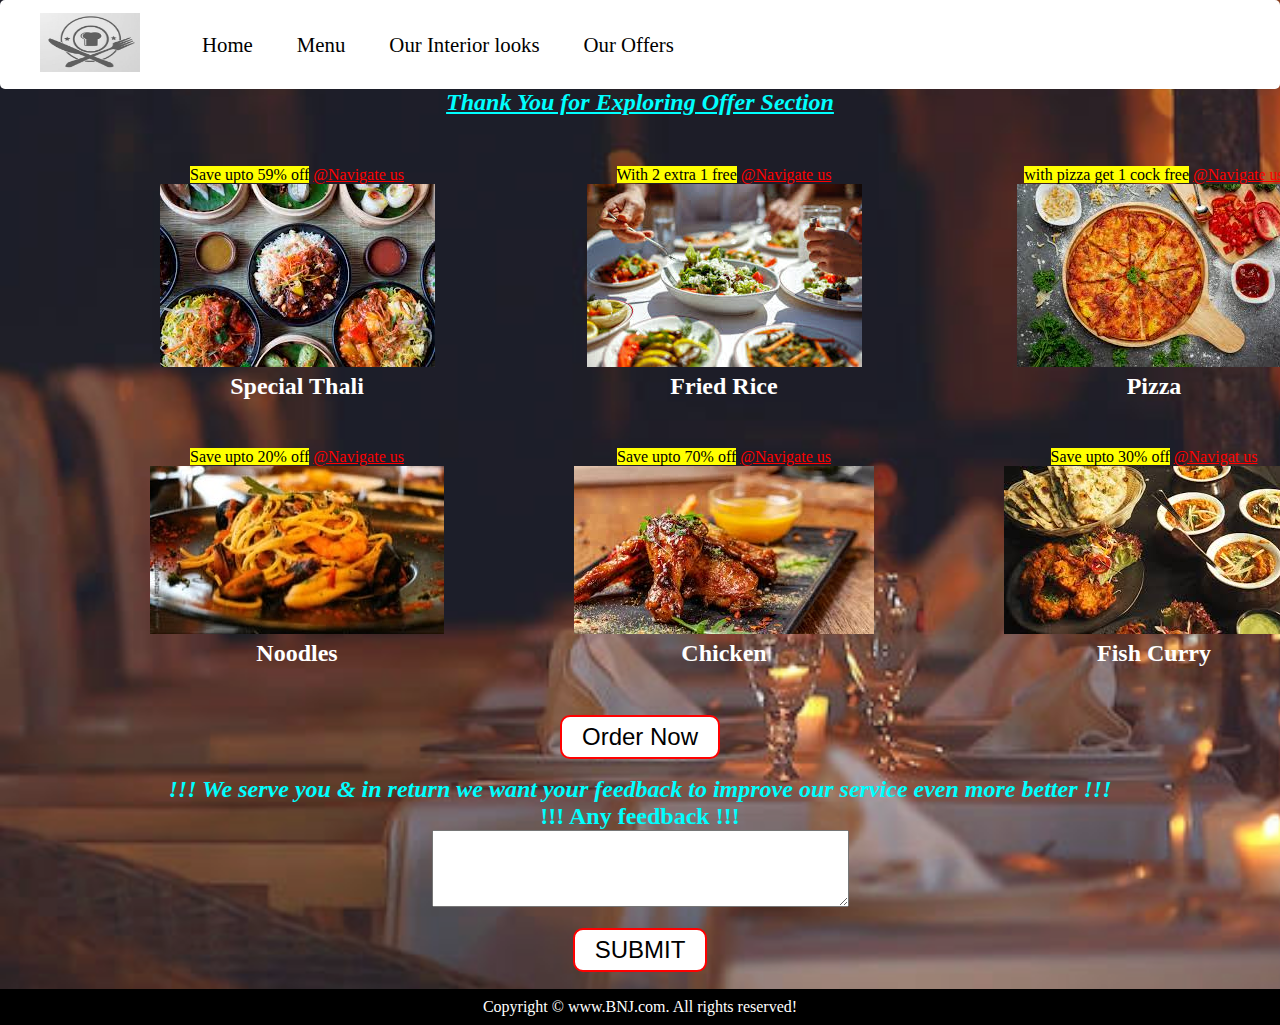
<file: Project/offers.html>
<!DOCTYPE html>
<html>
<head>
<link rel="stylesheet" href="style.css">
<title>Our Offers</title>
<script>
    function bijay() {
        var bb=confirm("Dou you want to continue?");
        if (bb==true) {
            document.write("!!! Your Feedback Has been Submitted !!!");
            
        }
    }
  </script>
</head>
<body>

     <!-- Home section part -->  

    <navbar id="navbar">
        <div id="logo">
            <a href="home.html"><img src="./img/logo.jpeg" alt="MyMeal.com"></a>
        </div>
        <ul>
            <li class="item"><a href="home.html">Home</a></li>
            <li class="item"><a href="menu.html">Menu</a></li>
            <li class="item"><a href="design.html">Our Interior looks</a></li>
            <li class="item"><a href="#center">Our Offers</a></li>

        </ul>
    </navbar>
   

  <!-- offers n navigation section-->
  <h2 style="text-align: center; color:aqua"><i><u>Thank You for Exploring Offer Section</u></i></Thank></h2>
    <section style="color:white;" class="section-item">
        <div class="items">
            <mark>Save upto 59% off</mark>
            <a class="a" href="https://www.google.com/maps/dir//Law+Gate+Road+Maheru,+Phagwara,+Punjab+144411/@31.2531018,75.6283714,11.99z/data=!4m8!4m7!1m0!1m5!1m1!1s0x391a5f284b661fa7:0x970e861a6df6d632!2m2!1d75.6993087!2d31.2537512">@Navigate us</a>
            <a href="order.html"><img src="./img/big1.jpeg" alt="MyMeal.com"></a>
            <h2>Special Thali</h2>              

        </div>
        <div class="items">
            <mark>With 2 extra 1 free</mark>
            <a class="a" href="https://www.google.com/maps/dir//block+56,+Inside+lovely+professional+university,+Punjab+144411/@31.2469909,75.6346746,12z/data=!4m8!4m7!1m0!1m5!1m1!1s0x391a5f65050362a9:0x858ab2acf99c10b2!2m2!1d75.7046446!2d31.2470087">@Navigate us</a>
            <a href="order.html"><img src="./img/big2.jpeg" alt="MyMeal.com"></a>
            <h2>Fried Rice</h2>           

        </div>
        <div class="items">
            <mark>with pizza get 1 cock free</mark>
            <a class="a" href="https://www.google.com/maps/dir//Mechanical+Link+Rd,+Phagwara,+Punjab+144411/@31.2491996,75.6328821,12z/data=!3m1!4b1!4m8!4m7!1m0!1m5!1m1!1s0x391a5f65f7d03fd3:0x68f67762c040cb3c!2m2!1d75.7029213!2d31.2492186">@Navigate us</a>
           <a href="order.html"><img src="./img/big3.jpeg" alt="MyMeal.com"></a>
           <h2>Pizza</h2>            
      
        </div>
        <div class="items">
            <mark>Save upto 20% off</mark>
            <a class="a" href="https://www.google.com/maps?lqi=ChJyZXN0YXVyYW50IG5lYXIgbWUiA5ABAUiDjIKsiquAgAhaIhAAGAAYARgCIhJyZXN0YXVyYW50IG5lYXIgbWUqBAgDEACSARRmYXN0X2Zvb2RfcmVzdGF1cmFudKoBEhABKg4iCnJlc3RhdXJhbnQoAA&phdesc=Qfzx7apYP1g&vet=12ahUKEwjTvv_vjbH7AhWByjgGHSozCQEQ8UF6BAgDEGM..i&lei=owF0Y5PhGYGV4-EPquakCA&cs=1&um=1&ie=UTF-8&fb=1&gl=in&sa=X&geocode=KVEpvvdlXxo5McNVd3bSkfpY&daddr=Boys+Hostel-2+Market+,+Lovely+Professional+University,+Phagwara,+Punjab+144411">@Navigate us</a>
            <a href="order.html"><img src="./img/small1.jpeg" alt="MyMeal.com"></a>
            <h2>Noodles</h2>          
    
        </div>
        <div class="items">
            <mark>Save upto 70% off</mark>
            <a class="a" href="https://www.google.com/maps/dir//NEAR,+BH-4,+adjoining+PLAYGROUNDS,+Punjab+144411/@31.2477557,75.62859,12z/data=!4m8!4m7!1m0!1m5!1m1!1s0x391a5f5d8d9515f7:0xf78239b1afe9b4db!2m2!1d75.6986302!2d31.2477747">@Navigate us</a>
            <a href="order.html"><img src="./img/small2.jpeg" alt="MyMeal.com"></a>
            <h2>Chicken</h2>           
    
        </div>
        <div class="items">
            <mark>Save upto 30% off</mark>
            <a class="a" href="https://www.google.com/maps/dir//7M3W%2BRVQ,+Punjab+144411/@31.2545788,75.6271962,12z/data=!4m8!4m7!1m0!1m5!1m1!1s0x391a5fd584bcb3eb:0xc576a48b1e6e3db2!2m2!1d75.6971988!2d31.2545958">@Navigat us</a>
            <a href="order.html"><img src="./img/small3.jpeg" alt="MyMeal.com"></a>
            <h2 >Fish Curry</h2> 
        </div>
    </section>

     <!-- Feedback section-->

    <div style="color: aqua;" class="cen">
        <a class="a" href="order.html"><abbr title="Click Here!" ><button class="btn">Order Now</button></abbr></a>
        <h2><b><i>!!! We serve you & in  return we want your feedback to improve our service even more better !!!</i></b></h2>
        <h2>!!! Any feedback !!!</h2>
        <form>
        <textarea rows="5" cols="50" name="description"></textarea> 
        </form> 
     <abbr title="Have a Sweet day!" ><button class="btn" onclick="bijay()">SUBMIT</button></abbr>
    </div>

<!--  last  part -->
    <footer>
    <div id="center">
        Copyright &copy; www.BNJ.com. All rights reserved!
     </div>
    </footer>

</body>
</html>
</file>
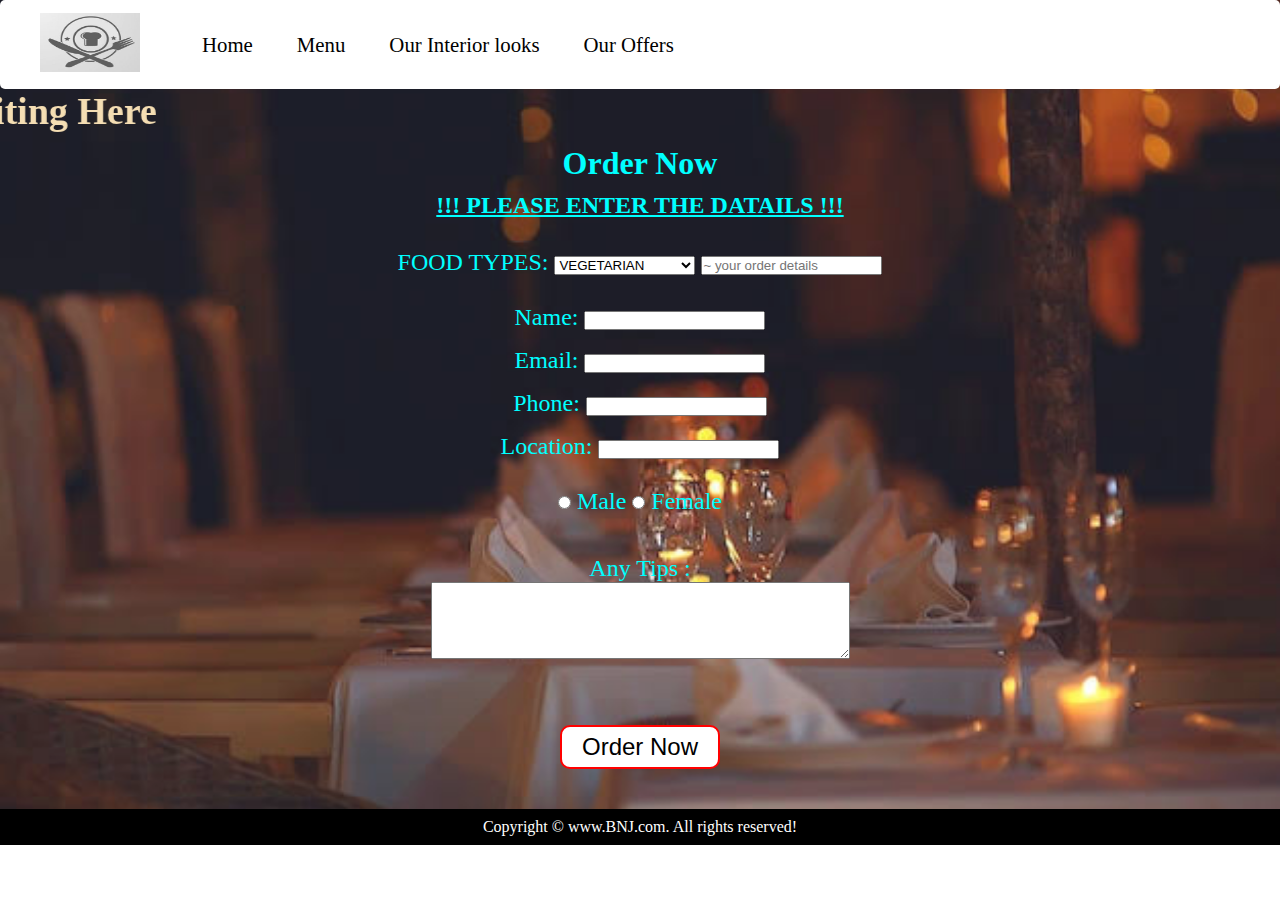
<file: Project/order.html>
<!DOCTYPE html>
<html>
<head>
<link rel="stylesheet" href="style.css">
<title>Order Now</title>
<script>
    function bijay() {
        var bb=confirm("Dou you want to continue?");
        if (bb==true) {
            document.write("Your Order has been saved");
            
        }
    }
  </script>
</head>
<body>
    
     <!-- Home section part -->  

    <navbar id="navbar">
        <div id="logo">
            <a href="home.html"><img src="./img/logo.jpeg" alt="MyMeal.com"></a>
        </div>
        <ul>
            <li class="item"><a href="home.html">Home</a></li>
            <li class="item"><a href="menu.html">Menu</a></li>
            <li class="item"><a href="design.html">Our Interior looks</a></li>
            <li class="item"><a href="offers.html">Our Offers</a></li>
        </ul>
    </navbar>

    <!--  Order section -->

    <section id="afterorder">
        <h2><marquee style=" color:wheat; font-size:38px;" behavior="scroll" height="50px" direction="right" scrollamount="20">Thank You For Visiting Here</marquee></h2>
        <h1 style="text-align: center;">Order Now</h1>
        <h2 class="details"><b><u>!!! PLEASE ENTER THE DATAILS !!!</u></b></h2>
            <div id="contact-box">
                <form>

                    <div class="form-group">

                        <label for="name">FOOD TYPES:</label>
                        <select>
                            <option value="bijay" selected>NON-VEGETARIAN</option>
                            <option value="bijay" selected>VEGETARIAN</option>
                        </select>
                        <input type="text" name="name" id="name" placeholder="~ your order details">
                    </div>

                    <div class="form">
                        <label for="email">Name: </label>
                        <input type="email" name="name" id="email">
                    </div>

                    <div class="form">
                        <label for="email">Email: </label>
                        <input type="email" name="name" id="email">
                    </div>

                    <div class="form">
                        <label for="phone">Phone: </label>
                        <input type="phone" name="name" id="phone">
                    </div>

                    <div class="form">
                        <label for="phone">Location: </label>
                        <input type="phone" name="name" id="phone">
                    </div>
                   
                   <div class="form-group">
                    <input type="radio" name="gender" value="MALE"> Male
                    <input type="radio" name="gender" value="FEMALE"> Female 
                   </div>

                   <div class="form-group">
                   <form>
                    Any Tips : <br /> 
                   <textarea rows="5" cols="50" name="description"></textarea> 
                   </form> 
                   </div>

                </form>
             <div id="submit">
                <abbr title="Have a Sweet day!"><button class="btn" onclick="bijay()">Order Now</button></abbr> 
             </div>
                    
    </section>

    <!-- Last page-->
    <footer>
        <div id="center">
            Copyright &copy; www.BNJ.com. All rights reserved!
        </div>
    </footer>
</body>
</html>
</file>
<file: style.css>
/* For all */
*{
    margin: 0;
    padding: 0;
}
html{
    scroll-behavior: smooth;
}


/* last Section */
footer{
    background: black;
    color: white;
    padding: 9px 20px;
}

/* Extra classes */
.h-primary{
    font-size: 2rem;
    padding: 12px;
    color: black;
    text-align: center;
}

.h-secondary{
    font-family: 'Baloo Bhai', cursive;
    font-size: 2.3rem;
    padding: 12px;
}

.btn{
    padding: 6px 20px;
    border: 2px solid red;
    background-color:white;
    color: black;
    margin: 17px;
    font-size: 1.5rem;
    border-radius: 10px;
    cursor:pointer;
}
#center{
    text-align: center;
}



                                        /* Home-section */


/* Navigation Bar */
#navbar{
    align-items: center;
    display: flex;       
    position: sticky;
    top: 0px;
}

#navbar::before{
    content: "";
    background-color:white;
    border-radius: 5px;
    position: absolute;
    top:0px;
    left:0px;
    height: 100%;
    width:100%;
    z-index: -1;
}


/* Navigation Bar  ---  Logo and Image */

#logo{
    margin: 10px 34px;
}

#logo img{
    height: 59px;
    width: 100px;
    margin: 3px 6px;
}

/* Navigation Bar  --- Home section styling */

#navbar ul{
    display: flex;
    
}

#navbar ul li{ 
    list-style: none;
    font-size: 1.3rem;
}

#navbar ul li a{
    color:black;
    display: block;
    padding: 3px 22px;
    border-radius: 20px;
    text-decoration: none;
}

#navbar ul li a:hover{
    color:black;
    background-color: wheat;
}

/* Home -- inside Section */
#home{
    display: flex;
    flex-direction: column;
    padding:3px 200px;
    height: 660px;
    justify-content: center;
    align-items: center;
}
#home .btn:hover{
    color:black;
    background-color:wheat; 
}
#home::before{ 
    content: "";
    position: absolute;
    background:url('./img/home.jpeg') no-repeat center center/cover;
    height: 800px;
    top:0px;
    left:0px;
    width: 100%;
    z-index: -1;
    opacity:0.89;
}

#home h1{
    color:black;
    text-align: center;
    font-family: 'Baloo Bhai', cursive;
}

#home p{
    color:brown;
    text-align: center;
    font-size: 1.5rem;
   
}



/* modified  co partners*/
#services{
    margin: 34px;
    display: flex;
}
#services .box{ 
    border: 2px solid brown;
    padding: 10px;
    margin: 10px 10px;
    border-radius: 28px;
    background:white;
    margin-bottom: 20px;
}

#services .box img{ 
   height: 160px;
   margin: auto;
   display: block;
}


/* contact section*/

#contact{
    position: relative;
}
#contact::before{
    content: "";
    position: absolute;
    width: 100%;
    height: 100%;
    z-index: -1;
    opacity: 0.7;


}
.b{
    text-align: center;
    color: black;
    padding: 100px 100px;
    margin: 10px;
}






                                            /* Menu-section */



/* reset */


.navbarr {
    display: flex;
    position: sticky;
    top: 0px;
    background-color: white;
    height: 8vh;
    border-radius: 5px;
}



#back::before{
    content: '';
    position: absolute;
    background:url('./img/cover.jpeg') no-repeat;
    background-size: cover;
    height: 370vh;
    width: 100%;
  
    z-index: -1;
        
}
.heading {
    margin: 12px;
    letter-spacing: 2px;
}

.heading:hover{
 background-color: wheat;
 border-radius: 7px;
 height: 6vh;
 width: 11vh;
}


.list {
    display: flex;
    position: absolute;
    right: 0%;
}
.ull {
    display: flex;
    padding: 10px;
    letter-spacing: 5px;
}

.list .ull li{
    color: white;
}
.list-item {
    padding: 10px;
    size: 50px;
    list-style-type: none;
}
.list-item:hover{
    background-color: wheat;
    border-radius: 20px;
}
.list-item > a {
    text-decoration: none;
}

.breakfast-heading {
    text-align: center;
    padding: 10px;
    margin: 20px;
    border-radius: 30px;
    background-color:lightblue;
}
.breakfast-content {
    display: grid;
    grid-template-columns: 550px 540px 300px;
    grid-gap: 10px;
    margin: 10px;
    padding: 0px;
}
.lunch-heading {
    text-align: center;
    padding: 10px;
    margin: 20px;
    border-radius: 30px;
    background-color: lightblue; 
}
.lunch-content {
    display: grid;
    grid-template-columns: 550px 540px 300px;
    grid-gap: 10px;
    margin: 10px;
    padding: 0px;
}
.dinner-heading {
    text-align: center;
    padding: 10px;
    margin: 20px;
    border-radius: 30px;
    background-color: lightblue; 
}
.dinner-content {
    display: grid;
    grid-template-columns: 550px 540px 300px;
    grid-gap: 10px;
    margin: 10px;
    padding: 0px;
}
.desert-heading {
    text-align: center;
    padding: 10px;
    margin: 20px;
    border-radius: 30px;
    background-color: lightblue; 
}
.desert-content {
    display: grid;
    grid-template-columns: 550px 540px 300px;
    grid-gap: 10px;
    margin: 10px;
    padding: 0px;
}


.media {
    padding: 10px;
}
.media:hover {
    color: rgb(33, 100, 105);
}
.channels {
    text-decoration: active;
    color: none;
}
.name {
    color: black;
}
.heart {
    color: red;
}
.arrow {
    display: flex;
    justify-content: flex-end;
}
.top {
    color: red;
}




                                                        /* design-section */



/* making photo in grid using grid */
.s-i{
    display: grid;
    grid-template-columns:repeat( 3, 1fr);
    padding: 85px 100px;
    grid-column-gap:130px;
    grid-row-gap:82px
    }

    /* for background img hight n fit purpose */
    .i{
         object-fit: cover;
         cursor: pointer;
         text-align: center;
         width: 300px;
        height: 300px;
        background-color: yellow;
        margin-left: auto;
        margin-right: auto;
        margin-top: 0px;
        text-align: center;
        overflow: hidden;
    }

    /* for blinking or pop up of image */
    .i img:hover{
        transform: scale(1.04);
    }
  
     /* for background image */
  .s-i::before{
    content: "";
    position: absolute;
    background:url('./img/cover.jpeg') no-repeat;
    background-size: cover;
    height: 1250px;
    top:0px;
    left:0px;
    width: 100%;
    z-index: -1;
    opacity:0.89;
   }   

     /*  after background */

      .image-container1 {
        width: 1500px;
        background-color: pink;
        height: 300px;
        clear: both;
        position: relative;
        -webkit-transition: left 1s;
        -moz-transition: left 1s;
        -o-transition: left 1s;
        transition: left 1s;
      }
      /*  This is 1st slide part */
      .slide1 {
        float: left;
        margin: 0px;
        padding: 0px;
        position: relative;
      }
    
      #slide-1:target ~ .image-container1 {
        left: 0px;
      }
      #slide-2:target ~ .image-container1 {
        left: -500px;
      }
      #slide-3:target ~ .image-container1 {
        left: -1000px;
      }


     /*  This is 2nd slide part */ 
      .slide2 {
        float: left;
        margin: 0px;
        padding: 0px;
        position: relative;
      }
      .image-container2 {
        width: 1500px;
        background-color: pink;
        height: 300px;
        clear: both;
        position: relative;
        -webkit-transition: left 1s;
        -moz-transition: left 1s;
        -o-transition: left 1s;
        transition: left 1s;
      }
      #slide-4:target ~ .image-container2 {
        left: 0px;
      }
      #slide-5:target ~ .image-container2 {
        left: -500px;
      }
      #slide-6:target ~ .image-container2 {
        left: -1000px;
      }

/*  This is 3rd slide part */

      .slide3 {
        float: left;
        margin: 0px;
        padding: 0px;
        position: relative;
      }
      .image-container3 {
        width: 1500px;
        background-color: pink;
        height: 300px;
        clear: both;
        position: relative;
        -webkit-transition: left 1s;
        -moz-transition: left 1s;
        -o-transition: left 1s;
        transition: left 1s;
      }
      #slide-7:target ~ .image-container3 {
        left: 0px;
      }
      #slide-8:target ~ .image-container3 {
        left: -500px;
      }
      #slide-9:target ~ .image-container3 {
        left: -1000px;
      }

      /*  This is slide button part */
      .buttons {
        position: relative;
        bottom: 50px;
      }    
      .buttons a {
        display: inline-block;
        height: 20px;
        width: 30px;
        border-radius: 100px;
        background-color: white;
      }


/*  Book now css */



.details{
    text-align: center;
    padding: 10px;
}
.form-group{
    padding:20px;
    text-align: center;
    font-size: 1.5rem;
}
#submit{
    text-align: center;
    padding: 23px; 
    cursor:pointer;  
}
.btn:hover{
    color:black;
    background-color:wheat; 
}
.form{
    padding:8px;
    text-align: center;
    font-size: 1.5rem;  
}

/* Book now */

#afterorder{
    color:white ;
}

/*  menu css */

*{
    margin: 0px;
    padding: 0px;
}
#menu ul{
    list-style: none;
}
#menu ul li{
    width: 150px;
    height: 30px;
    text-align: center;
    line-height: 20px;
    float: left;
    position: relative;
}
#menu ul li a{
    text-decoration: none;
    color: black;
    display: block;
}
#menu ul li a:hover{
    background-color: wheat;
}
#menu ul ul{
    position: absolute;
    display: none;
}
#menu ul li:hover >ul{
    display:flex;
}




                                            /* Offers-section */

  /* making photo in grid using grid */

  .section-item{
    display: grid;
    grid-template-columns:repeat( 3, 1fr);
    padding: 50px 150px;
    grid-column-gap:130px;
    grid-row-gap:82px
    }
    .items{
         width: 100%;
         height: 200px;
         object-fit: cover;
         cursor: pointer;
         text-align: center;
    }
    .items img:hover{
        transform: scale(1.04);
    }
    .items h2{
        padding: 2px;
    }
.cen{
    text-align: center;
}

/* back-image */
.section-item::before{
    content: "";
    position: absolute;
    background:url('./img/cover.jpeg') no-repeat;
    background-size: cover;
    height: 995px;
    top:0px;
    left:0px;
    width: 100%;
    z-index: -1;
    opacity:0.89;
}
.a{
    color: red;
}

/* button back-color */
.btn:hover{
    color:black;
    background-color:wheat; 
}

/*  menu */

*{
    margin: 0px;
    padding: 0px;
}
#menu ul{
    list-style: none;
}
#menu ul li{
    width: 150px;
    height: 30px;
    text-align: center;
    line-height: 20px;
    float: left;
    position: relative;
}
#menu ul li a{
    text-decoration: none;
    color: black;
    display: block;
}
#menu ul li a:hover{
    background-color: wheat;
}
#menu ul ul{
    position: absolute;
    display: none;
}
#menu ul li:hover >ul{
    display:flex;
}







                                          /* Order-section */

.details{
    text-align: center;
    padding: 10px;
}
.form-group{
    padding:20px;
    text-align: center;
    font-size: 1.5rem;
}
#submit{
    text-align: center;
    padding: 23px; 
    cursor:pointer;  
}
.btn:hover{
    color:black;
    background-color:wheat; 
}
.form{
    padding:8px;
    text-align: center;
    font-size: 1.5rem;  
}

/* background image */

#afterorder::before{
    content: "";
    position: absolute;
    background:url('./img/cover.jpeg') no-repeat center center/cover;
    height: 810px;
    top:0px;
    left:0px;
    width: 100%;
    z-index: -1;
    opacity:0.89;
}
#afterorder{
    color: aqua;
}



/* .  menu css*/

*{
    margin: 0px;
    padding: 0px;
}
#menu ul{
    list-style: none;
}
#menu ul li{
    width: 150px;
    height: 30px;
    text-align: center;
    line-height: 20px;
    float: left;
    position: relative;
}
#menu ul li a{
    text-decoration: none;
    color: black;
    display: block;
}
#menu ul li a:hover{
    background-color: wheat;
}
#menu ul ul{
    position: absolute;
    display: none;
}
#menu ul li:hover >ul{
    display:flex;
}
</file>
<file: Project/style.css>
/* For all */
*{
    margin: 0;
    padding: 0;
}
html{
    scroll-behavior: smooth;
}


/* last Section */
footer{
    background: black;
    color: white;
    padding: 9px 20px;
}

/* Extra classes */
.h-primary{
    font-size: 2rem;
    padding: 12px;
    color: black;
    text-align: center;
}

.h-secondary{
    font-family: 'Baloo Bhai', cursive;
    font-size: 2.3rem;
    padding: 12px;
}

.btn{
    padding: 6px 20px;
    border: 2px solid red;
    background-color:white;
    color: black;
    margin: 17px;
    font-size: 1.5rem;
    border-radius: 10px;
    cursor:pointer;
}
#center{
    text-align: center;
}



                                        /* Home-section */


/* Navigation Bar */
#navbar{
    align-items: center;
    display: flex;       
    position: sticky;
    top: 0px;
}

#navbar::before{
    content: "";
    background-color:white;
    border-radius: 5px;
    position: absolute;
    top:0px;
    left:0px;
    height: 100%;
    width:100%;
    z-index: -1;
}


/* Navigation Bar  ---  Logo and Image */

#logo{
    margin: 10px 34px;
}

#logo img{
    height: 59px;
    width: 100px;
    margin: 3px 6px;
}

/* Navigation Bar  --- Home section styling */

#navbar ul{
    display: flex;
    
}

#navbar ul li{ 
    list-style: none;
    font-size: 1.3rem;
}

#navbar ul li a{
    color:black;
    display: block;
    padding: 3px 22px;
    border-radius: 20px;
    text-decoration: none;
}

#navbar ul li a:hover{
    color:black;
    background-color: wheat;
}

/* Home -- inside Section */
#home{
    display: flex;
    flex-direction: column;
    padding:3px 200px;
    height: 660px;
    justify-content: center;
    align-items: center;
}
#home .btn:hover{
    color:black;
    background-color:wheat; 
}
#home::before{ 
    content: "";
    position: absolute;
    background:url('./img/home.jpeg') no-repeat center center/cover;
    height: 800px;
    top:0px;
    left:0px;
    width: 100%;
    z-index: -1;
    opacity:0.89;
}

#home h1{
    color:black;
    text-align: center;
    font-family: 'Baloo Bhai', cursive;
}

#home p{
    color:brown;
    text-align: center;
    font-size: 1.5rem;
   
}



/* modified  co partners*/
#services{
    margin: 34px;
    display: flex;
}
#services .box{ 
    border: 2px solid brown;
    padding: 10px;
    margin: 10px 10px;
    border-radius: 28px;
    background:white;
    margin-bottom: 20px;
}

#services .box img{ 
   height: 160px;
   margin: auto;
   display: block;
}


/* contact section*/

#contact{
    position: relative;
}
#contact::before{
    content: "";
    position: absolute;
    width: 100%;
    height: 100%;
    z-index: -1;
    opacity: 0.7;


}
.b{
    text-align: center;
    color: black;
    padding: 100px 100px;
    margin: 10px;
}






                                            /* Menu-section */



/* reset */


.navbarr {
    display: flex;
    position: sticky;
    top: 0px;
    background-color: white;
    height: 8vh;
    border-radius: 5px;
}



#back::before{
    content: '';
    position: absolute;
    background:url('./img/cover.jpeg') no-repeat;
    background-size: cover;
    height: 370vh;
    width: 100%;
  
    z-index: -1;
        
}
.heading {
    margin: 12px;
    letter-spacing: 2px;
}

.heading:hover{
 background-color: wheat;
 border-radius: 7px;
 height: 6vh;
 width: 11vh;
}


.list {
    display: flex;
    position: absolute;
    right: 0%;
}
.ull {
    display: flex;
    padding: 10px;
    letter-spacing: 5px;
}

.list .ull li{
    color: white;
}
.list-item {
    padding: 10px;
    size: 50px;
    list-style-type: none;
}
.list-item:hover{
    background-color: wheat;
    border-radius: 20px;
}
.list-item > a {
    text-decoration: none;
}

.breakfast-heading {
    text-align: center;
    padding: 10px;
    margin: 20px;
    border-radius: 30px;
    background-color:lightblue;
}
.breakfast-content {
    display: grid;
    grid-template-columns: 550px 540px 300px;
    grid-gap: 10px;
    margin: 10px;
    padding: 0px;
}
.lunch-heading {
    text-align: center;
    padding: 10px;
    margin: 20px;
    border-radius: 30px;
    background-color: lightblue; 
}
.lunch-content {
    display: grid;
    grid-template-columns: 550px 540px 300px;
    grid-gap: 10px;
    margin: 10px;
    padding: 0px;
}
.dinner-heading {
    text-align: center;
    padding: 10px;
    margin: 20px;
    border-radius: 30px;
    background-color: lightblue; 
}
.dinner-content {
    display: grid;
    grid-template-columns: 550px 540px 300px;
    grid-gap: 10px;
    margin: 10px;
    padding: 0px;
}
.desert-heading {
    text-align: center;
    padding: 10px;
    margin: 20px;
    border-radius: 30px;
    background-color: lightblue; 
}
.desert-content {
    display: grid;
    grid-template-columns: 550px 540px 300px;
    grid-gap: 10px;
    margin: 10px;
    padding: 0px;
}


.media {
    padding: 10px;
}
.media:hover {
    color: rgb(33, 100, 105);
}
.channels {
    text-decoration: active;
    color: none;
}
.name {
    color: black;
}
.heart {
    color: red;
}
.arrow {
    display: flex;
    justify-content: flex-end;
}
.top {
    color: red;
}




                                                        /* design-section */



/* making photo in grid using grid */
.s-i{
    display: grid;
    grid-template-columns:repeat( 3, 1fr);
    padding: 85px 100px;
    grid-column-gap:130px;
    grid-row-gap:82px
    }

    /* for background img hight n fit purpose */
    .i{
         object-fit: cover;
         cursor: pointer;
         text-align: center;
         width: 300px;
        height: 300px;
        background-color: yellow;
        margin-left: auto;
        margin-right: auto;
        margin-top: 0px;
        text-align: center;
        overflow: hidden;
    }

    /* for blinking or pop up of image */
    .i img:hover{
        transform: scale(1.04);
    }
  
     /* for background image */
  .s-i::before{
    content: "";
    position: absolute;
    background:url('./img/cover.jpeg') no-repeat;
    background-size: cover;
    height: 1250px;
    top:0px;
    left:0px;
    width: 100%;
    z-index: -1;
    opacity:0.89;
   }   

     /*  after background */

      .image-container1 {
        width: 1500px;
        background-color: pink;
        height: 300px;
        clear: both;
        position: relative;
        -webkit-transition: left 1s;
        -moz-transition: left 1s;
        -o-transition: left 1s;
        transition: left 1s;
      }
      /*  This is 1st slide part */
      .slide1 {
        float: left;
        margin: 0px;
        padding: 0px;
        position: relative;
      }
    
      #slide-1:target ~ .image-container1 {
        left: 0px;
      }
      #slide-2:target ~ .image-container1 {
        left: -500px;
      }
      #slide-3:target ~ .image-container1 {
        left: -1000px;
      }


     /*  This is 2nd slide part */ 
      .slide2 {
        float: left;
        margin: 0px;
        padding: 0px;
        position: relative;
      }
      .image-container2 {
        width: 1500px;
        background-color: pink;
        height: 300px;
        clear: both;
        position: relative;
        -webkit-transition: left 1s;
        -moz-transition: left 1s;
        -o-transition: left 1s;
        transition: left 1s;
      }
      #slide-4:target ~ .image-container2 {
        left: 0px;
      }
      #slide-5:target ~ .image-container2 {
        left: -500px;
      }
      #slide-6:target ~ .image-container2 {
        left: -1000px;
      }

/*  This is 3rd slide part */

      .slide3 {
        float: left;
        margin: 0px;
        padding: 0px;
        position: relative;
      }
      .image-container3 {
        width: 1500px;
        background-color: pink;
        height: 300px;
        clear: both;
        position: relative;
        -webkit-transition: left 1s;
        -moz-transition: left 1s;
        -o-transition: left 1s;
        transition: left 1s;
      }
      #slide-7:target ~ .image-container3 {
        left: 0px;
      }
      #slide-8:target ~ .image-container3 {
        left: -500px;
      }
      #slide-9:target ~ .image-container3 {
        left: -1000px;
      }

      /*  This is slide button part */
      .buttons {
        position: relative;
        bottom: 50px;
      }    
      .buttons a {
        display: inline-block;
        height: 20px;
        width: 30px;
        border-radius: 100px;
        background-color: white;
      }


/*  Book now css */



.details{
    text-align: center;
    padding: 10px;
}
.form-group{
    padding:20px;
    text-align: center;
    font-size: 1.5rem;
}
#submit{
    text-align: center;
    padding: 23px; 
    cursor:pointer;  
}
.btn:hover{
    color:black;
    background-color:wheat; 
}
.form{
    padding:8px;
    text-align: center;
    font-size: 1.5rem;  
}

/* Book now */

#afterorder{
    color:white ;
}

/*  menu css */

*{
    margin: 0px;
    padding: 0px;
}
#menu ul{
    list-style: none;
}
#menu ul li{
    width: 150px;
    height: 30px;
    text-align: center;
    line-height: 20px;
    float: left;
    position: relative;
}
#menu ul li a{
    text-decoration: none;
    color: black;
    display: block;
}
#menu ul li a:hover{
    background-color: wheat;
}
#menu ul ul{
    position: absolute;
    display: none;
}
#menu ul li:hover >ul{
    display:flex;
}




                                            /* Offers-section */

  /* making photo in grid using grid */

  .section-item{
    display: grid;
    grid-template-columns:repeat( 3, 1fr);
    padding: 50px 150px;
    grid-column-gap:130px;
    grid-row-gap:82px
    }
    .items{
         width: 100%;
         height: 200px;
         object-fit: cover;
         cursor: pointer;
         text-align: center;
    }
    .items img:hover{
        transform: scale(1.04);
    }
    .items h2{
        padding: 2px;
    }
.cen{
    text-align: center;
}

/* back-image */
.section-item::before{
    content: "";
    position: absolute;
    background:url('./img/cover.jpeg') no-repeat;
    background-size: cover;
    height: 995px;
    top:0px;
    left:0px;
    width: 100%;
    z-index: -1;
    opacity:0.89;
}
.a{
    color: red;
}

/* button back-color */
.btn:hover{
    color:black;
    background-color:wheat; 
}

/*  menu */

*{
    margin: 0px;
    padding: 0px;
}
#menu ul{
    list-style: none;
}
#menu ul li{
    width: 150px;
    height: 30px;
    text-align: center;
    line-height: 20px;
    float: left;
    position: relative;
}
#menu ul li a{
    text-decoration: none;
    color: black;
    display: block;
}
#menu ul li a:hover{
    background-color: wheat;
}
#menu ul ul{
    position: absolute;
    display: none;
}
#menu ul li:hover >ul{
    display:flex;
}







                                          /* Order-section */

.details{
    text-align: center;
    padding: 10px;
}
.form-group{
    padding:20px;
    text-align: center;
    font-size: 1.5rem;
}
#submit{
    text-align: center;
    padding: 23px; 
    cursor:pointer;  
}
.btn:hover{
    color:black;
    background-color:wheat; 
}
.form{
    padding:8px;
    text-align: center;
    font-size: 1.5rem;  
}

/* background image */

#afterorder::before{
    content: "";
    position: absolute;
    background:url('./img/cover.jpeg') no-repeat center center/cover;
    height: 810px;
    top:0px;
    left:0px;
    width: 100%;
    z-index: -1;
    opacity:0.89;
}
#afterorder{
    color: aqua;
}



/* .  menu css*/

*{
    margin: 0px;
    padding: 0px;
}
#menu ul{
    list-style: none;
}
#menu ul li{
    width: 150px;
    height: 30px;
    text-align: center;
    line-height: 20px;
    float: left;
    position: relative;
}
#menu ul li a{
    text-decoration: none;
    color: black;
    display: block;
}
#menu ul li a:hover{
    background-color: wheat;
}
#menu ul ul{
    position: absolute;
    display: none;
}
#menu ul li:hover >ul{
    display:flex;
}
</file>
